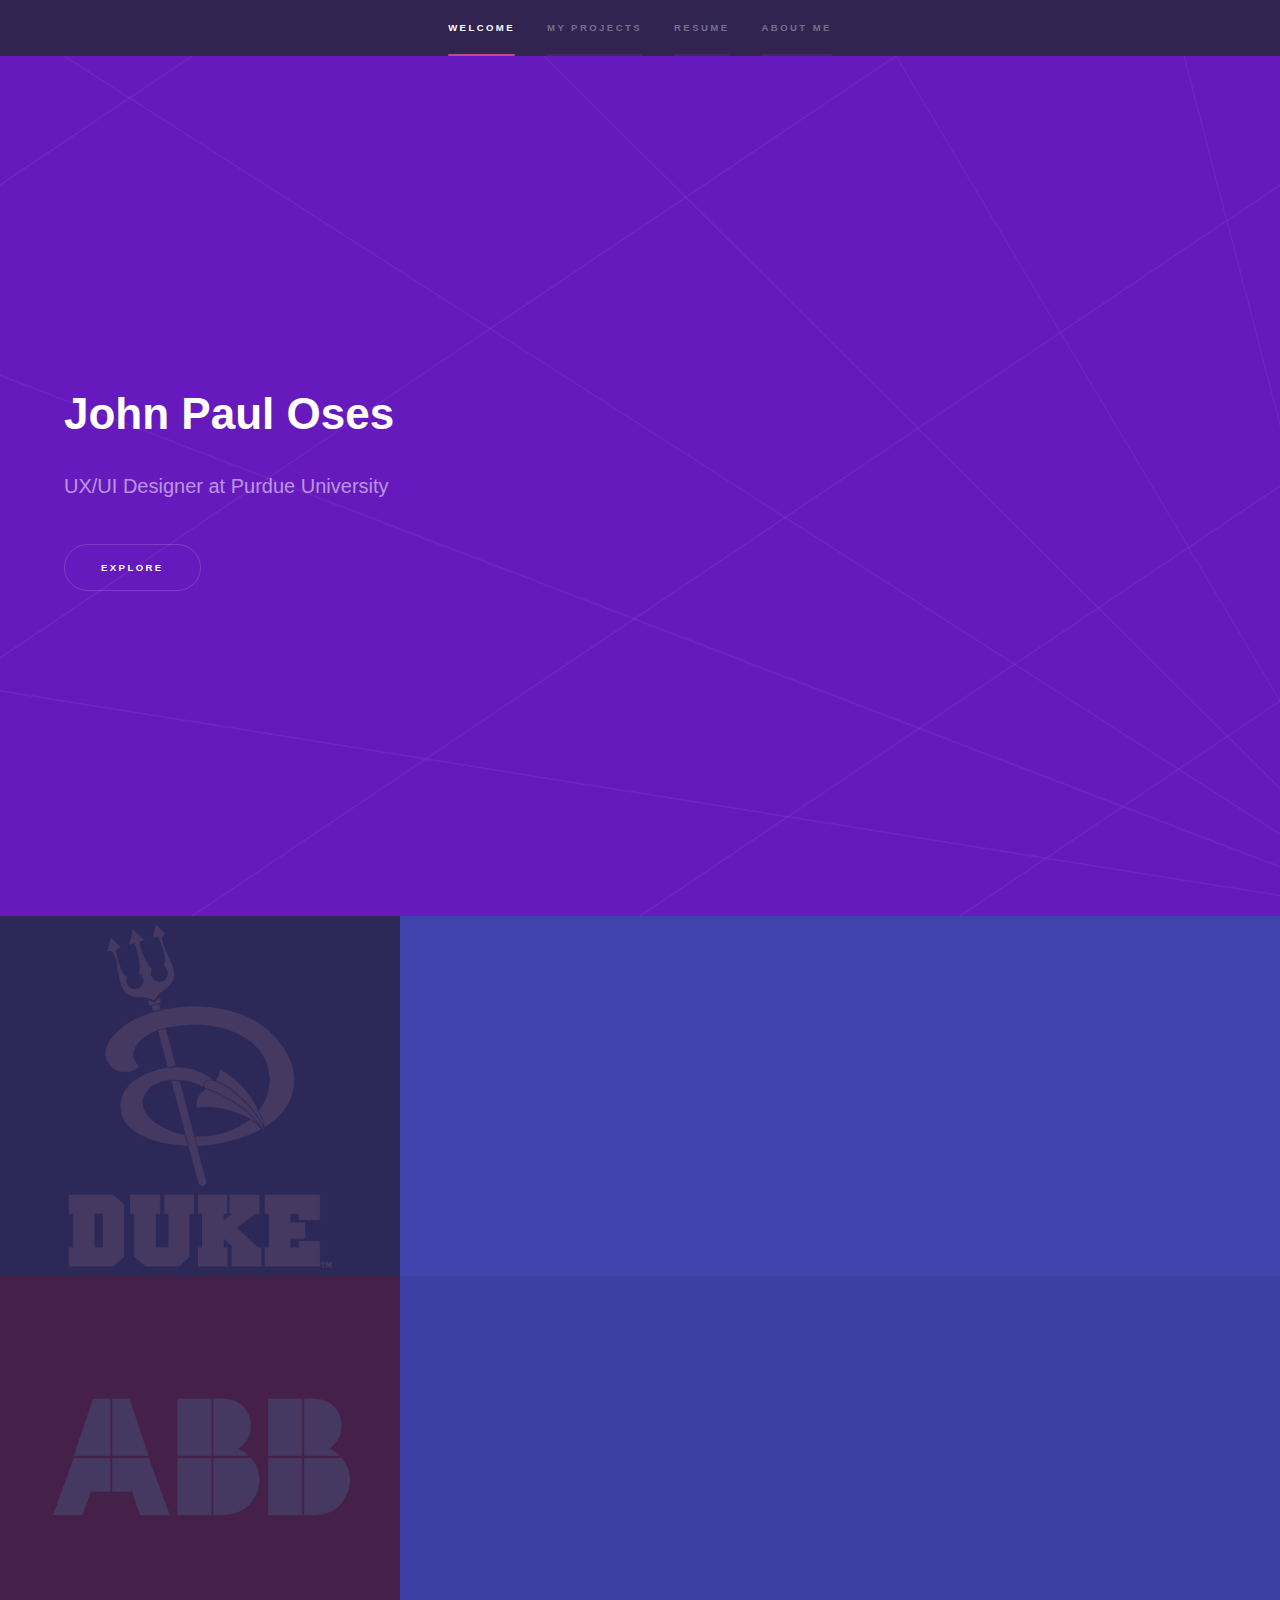
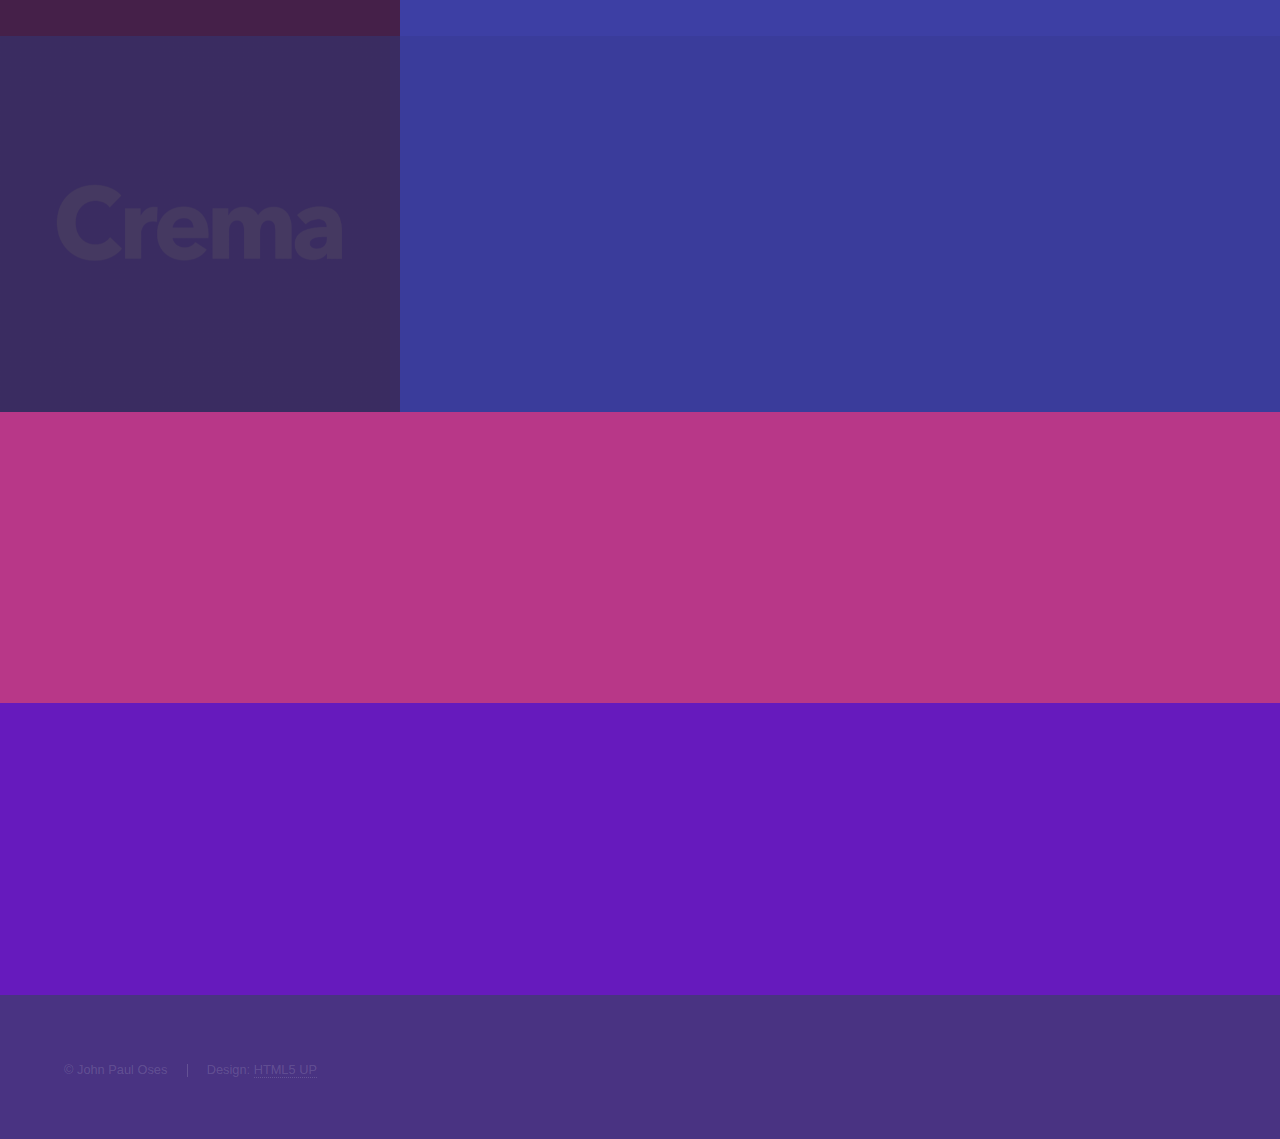
<file: index.html>
<!DOCTYPE HTML>
<html>
	<head>
		<title>John Paul Oses</title>
		<meta charset="utf-8" />
		<meta name="viewport" content="width=device-width, initial-scale=1, user-scalable=no" />
		<link rel="stylesheet" href="assets/css/main.css" />
		<noscript><link rel="stylesheet" href="assets/css/noscript.css" /></noscript>
		<link rel="stylesheet" href="https://use.fontawesome.com/releases/v5.8.1/css/all.css" integrity="sha384-50oBUHEmvpQ+1lW4y57PTFmhCaXp0ML5d60M1M7uH2+nqUivzIebhndOJK28anvf" crossorigin="anonymous">
	</head>
	<body class="is-preload">

		<!-- Sidebar -->
			<section id="sidebar">
				<div class="inner">
					<nav>
						<ul>
							<li><a href="#intro">Welcome</a></li>
							<li><a href="#one">My Projects</a></li>
							<li><a href="#two">Resume</a></li>
							<li><a href="#three">About Me</a></li>
						</ul>
					</nav>
				</div>
			</section>

		<!-- Wrapper -->
			<div id="wrapper">

				<!-- Intro -->
					<section id="intro" class="wrapper style1 fullscreen fade-up">
						<div class="inner">
							<h1>John Paul Oses</h1>
							<p>UX/UI Designer at Purdue University</p>
							<ul class="actions">
								<li><a href="#one" class="button scrolly">Explore</a></li>
							</ul>
						</div>
					</section>

				<!-- One -->
					<section id="one" class="wrapper style2 spotlights">
						<section>
							<a href="#" class="image"><img src="images/duke.png" alt="Summer 2k18" data-position="center center" /></a>
							<div class="content">
								<div class="inner">
									<h2>AFLOW Webpage Redesign</h2>
									<p>For the summer of 2018, I worked at Duke University at the Center for Materials Genomics. During this summer, I worked with the AFLOW Consortium doing web design and development for part of aflow.org. See what I helped implement!</p>
									<ul class="actions">
										<li><a href="project1.html" class="button">Learn more</a></li>
									</ul>
								</div>
							</div>
						</section>
						<section>
							<a href="#" class="image"><img src="images/abb.png" alt="" data-position="top center" /></a>
							<div class="content">
								<div class="inner">
									<h2>ABB</h2>
									<p> During the Fall 2018 semester, I worked on a corporate sponsored project with ABB through Purdue's Experience Design Studio. Leading a team of five, we worked to help deliver insights on designing the UI/UX for an energy management system ABB was creating.</p>
									<ul class="actions">
										<li><a href="project2.html" class="button">Learn More</a></li>
									</ul>
								</div>
							</div>
						</section>
						<section>
							<a href="#" class="image"><img src="images/crema.gif" alt="" data-position="top center" /></a>
							<div class="content">
								<div class="inner">
									<h2>String Application</h2>
									<p>I had the opportunity to work on a group project sponsored by Crema during the Spring of 2018.  This project was part of my User Experience Design Studio, where I was a Co-Lead for a team of seven.  Crema had come to us with an idea for a new app, and we explored their idea!  </p>
									<ul class="actions">
										<li><a href="project3.html" class="button">Learn More</a></li>
									</ul>
								</div>
							</div>
						</section>
					</section>

				<!-- Two -->
					<section id="two" class="wrapper style3 fade-up">
						<div class="inner">
							<h2>Resume</h2>
							<p>Take a look at my Resume! </p>
							<ul class="actions">
								<li><a href="resume.pdf" class="button">View Resume</a></li>
							</ul>
						</div>
					</section>

				<!-- Three -->
					<section id="three" class="wrapper style1 fade-up">
						<div class="inner">
							<h2>About Me</h2>
							<p>Get to know me a little more!</p>
							<ul class="actions">
								<li><a href="aboutme.html" class="button">Learn more</a></li>
							</ul>

							<!-- <div class="split style1">
								<section>
									<form method="post" action="#">
										<div class="fields">
											<div class="field half">
												<label for="name">Name</label>
												<input type="text" name="name" id="name" />
											</div>
											<div class="field half">
												<label for="email">Email</label>
												<input type="text" name="email" id="email" />
											</div>
											<div class="field">
												<label for="message">Message</label>
												<textarea name="message" id="message" rows="5"></textarea>
											</div>
										</div>
										<ul class="actions">
											<li><a href="" class="button submit">Send Message</a></li>
										</ul>
									</form>
								</section>
								<section>
									<ul class="contact">
										<li>
											<h3>Address</h3>
											<span>108 S River Rd. Apt #320<br />
											West Lafayette, IN 47906<br />
											USA</span>
										</li>
										<li>
											<h3>Email</h3>
											<a href="#">jposes3@gmail.com</a>
										</li>
										<li>
											<h3>Phone</h3>
											<span>(201) 968-6322</span>
										</li>
									</ul>
								</section>
							</div>
						-->
						</div>
					</section>

			</div>

		<!-- Footer -->
			<footer id="footer" class="wrapper style1-alt">
				<div class="inner">
					<ul class="menu">
						<li>&copy; John Paul Oses</li><li>Design: <a href="http://html5up.net">HTML5 UP</a></li>
					</ul>
				</div>
			</footer>

		<!-- Scripts -->
			<script src="assets/js/jquery.min.js"></script>
			<script src="assets/js/jquery.scrollex.min.js"></script>
			<script src="assets/js/jquery.scrolly.min.js"></script>
			<script src="assets/js/browser.min.js"></script>
			<script src="assets/js/breakpoints.min.js"></script>
			<script src="assets/js/util.js"></script>
			<script src="assets/js/main.js"></script>

	</body>
</html>
</file>
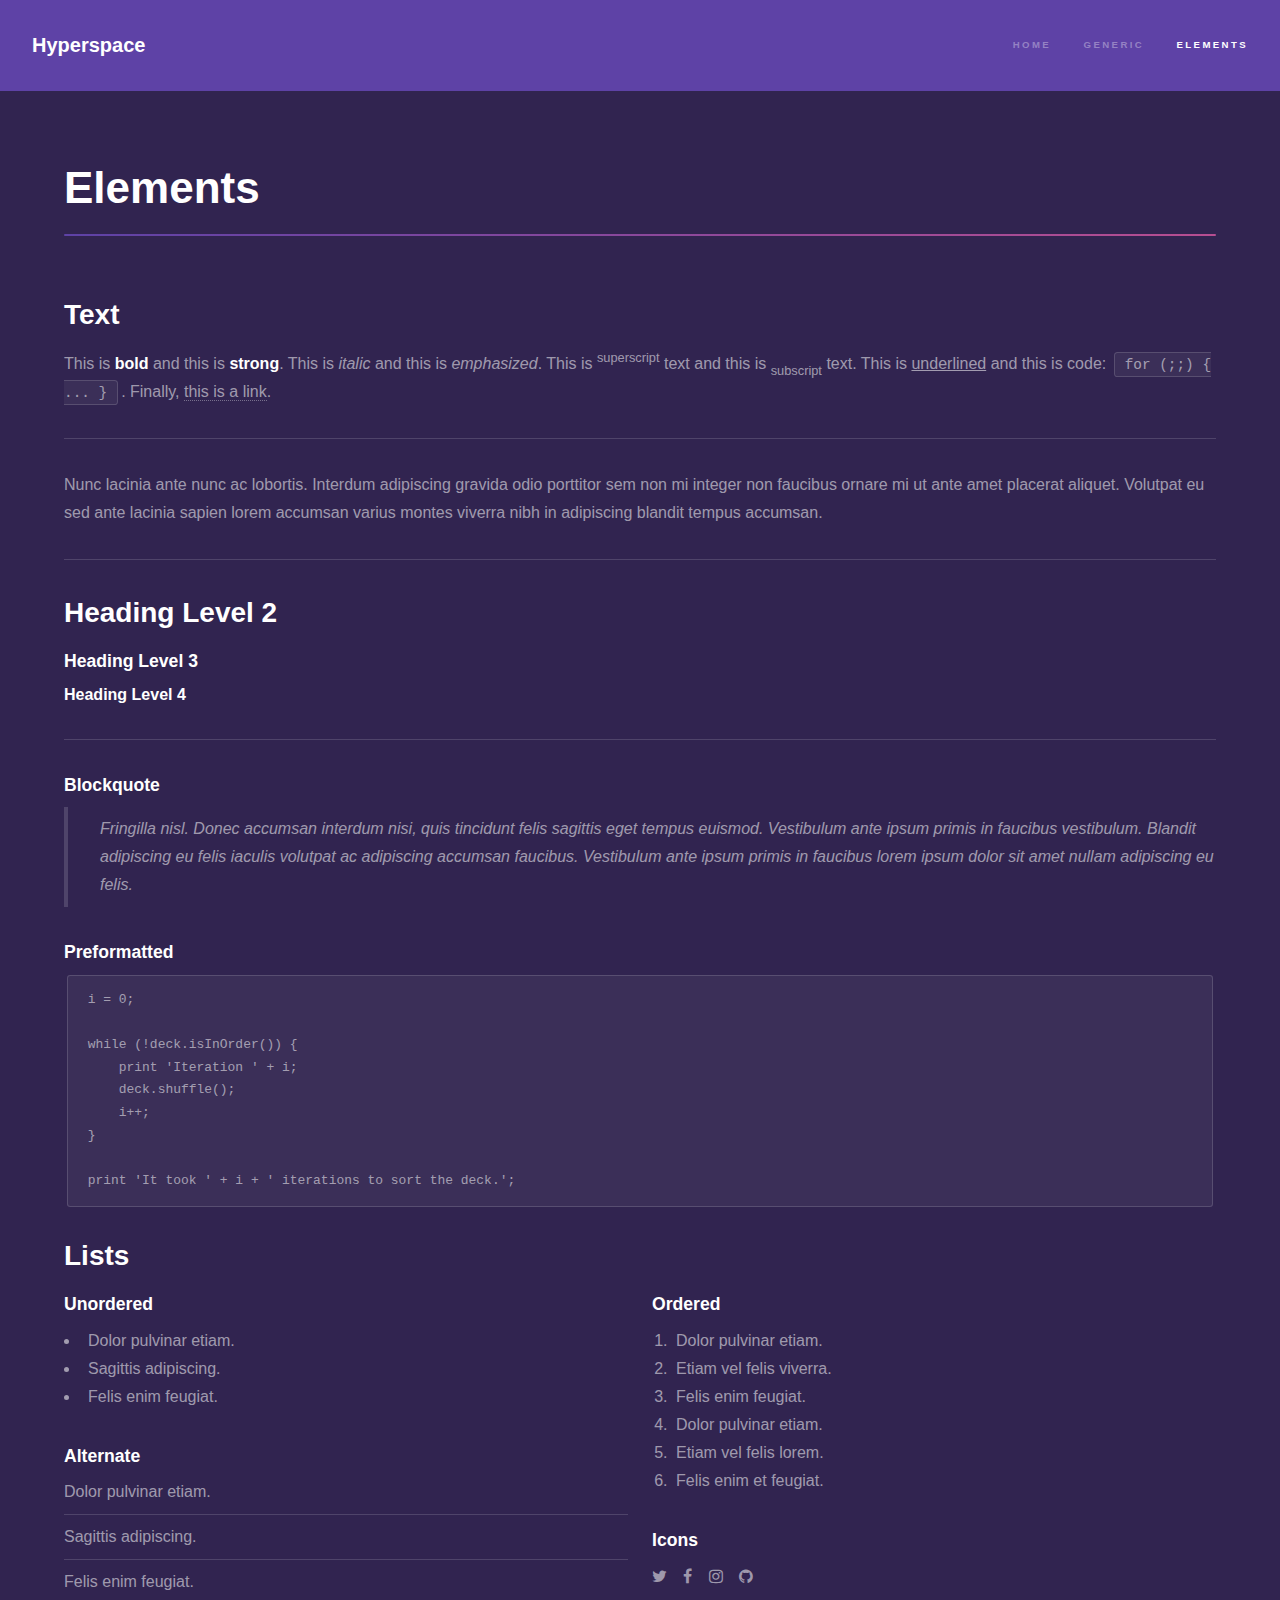
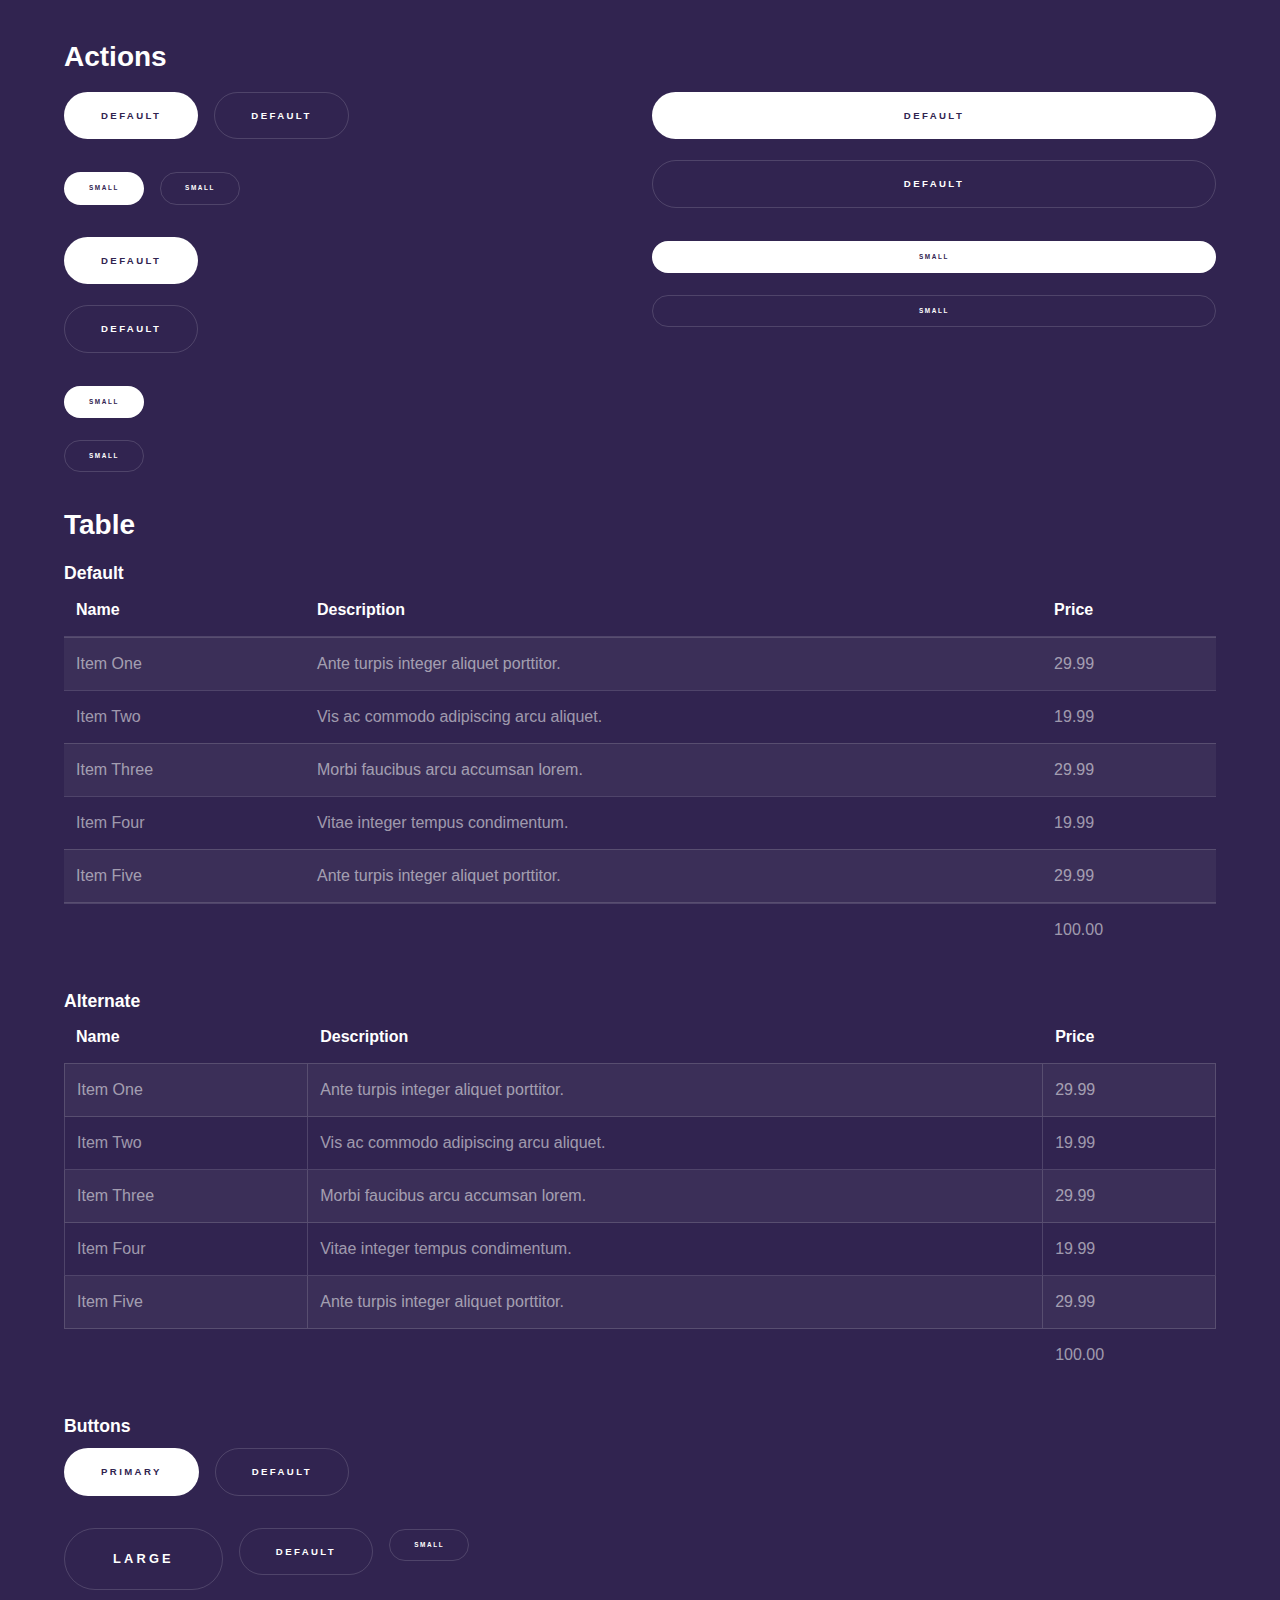
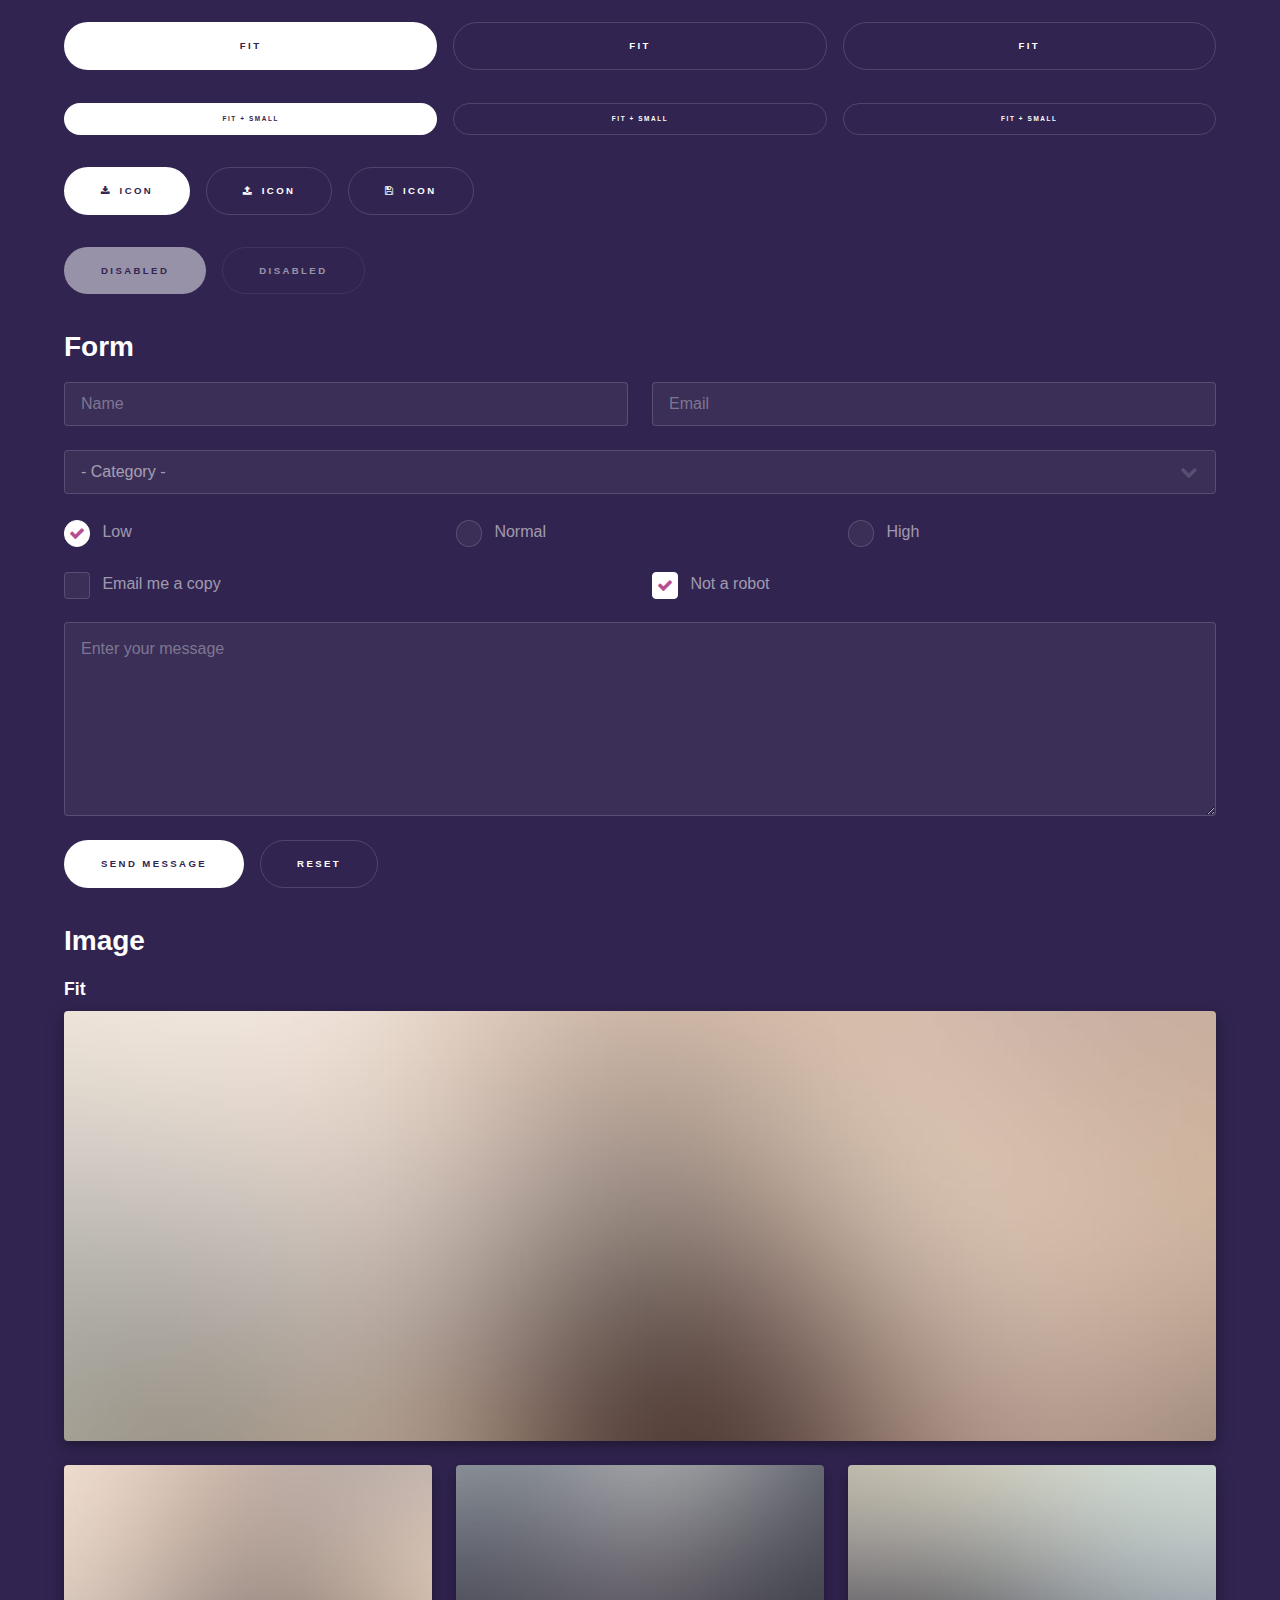
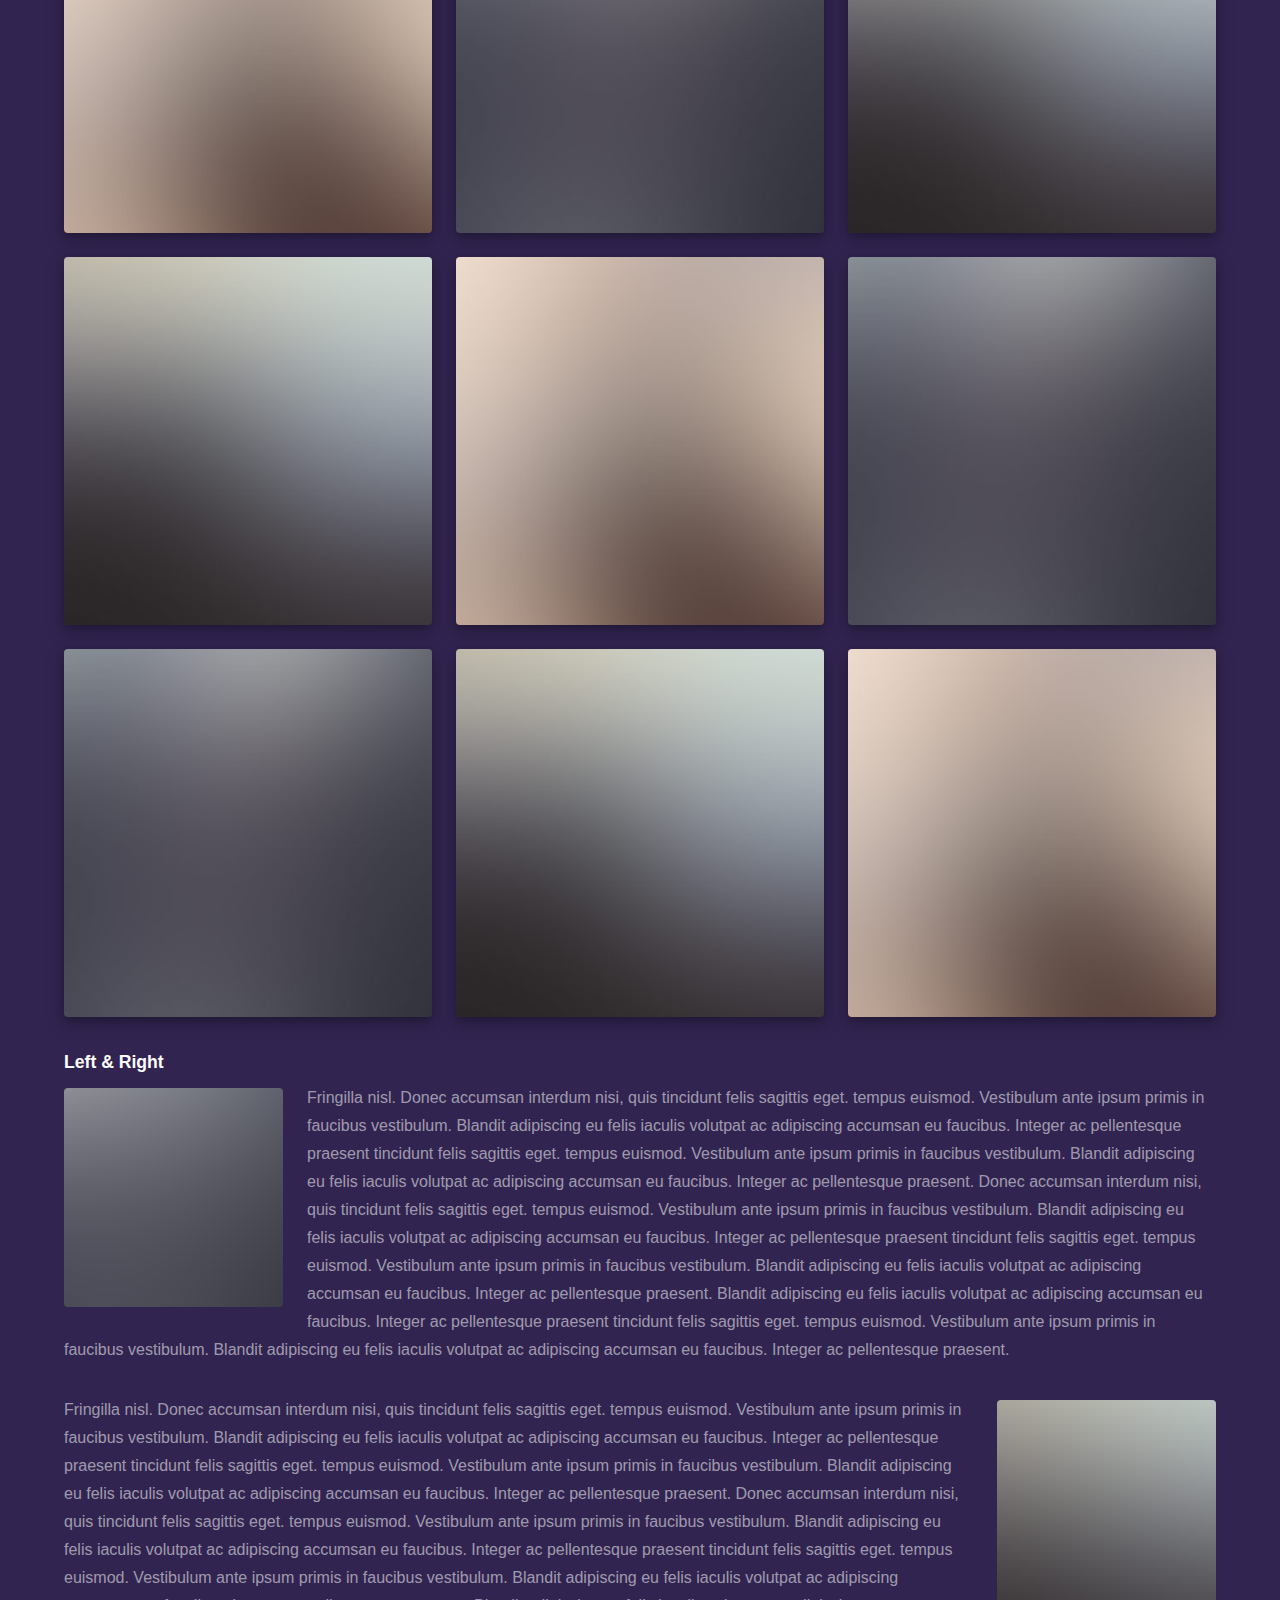
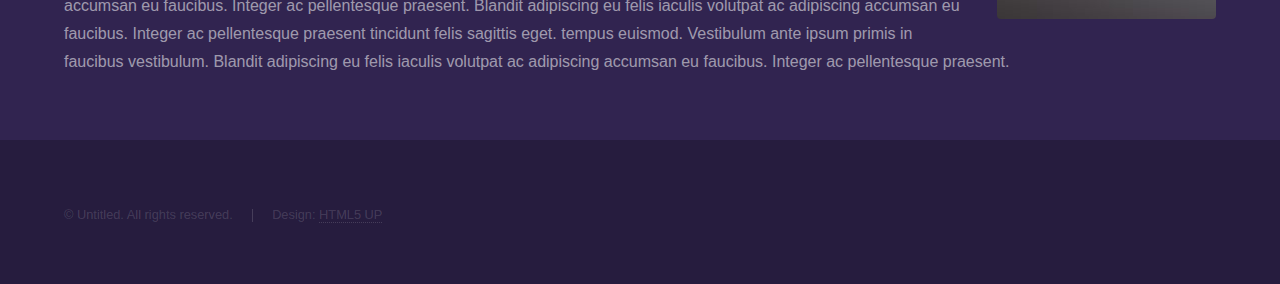
<file: elements.html>
<!DOCTYPE HTML>
<!--
	Hyperspace by HTML5 UP
	html5up.net | @ajlkn
	Free for personal and commercial use under the CCA 3.0 license (html5up.net/license)
-->
<html>
	<head>
		<title>Elements - Hyperspace by HTML5 UP</title>
		<meta charset="utf-8" />
		<meta name="viewport" content="width=device-width, initial-scale=1, user-scalable=no" />
		<link rel="stylesheet" href="assets/css/main.css" />
		<noscript><link rel="stylesheet" href="assets/css/noscript.css" /></noscript>
	</head>
	<body class="is-preload">

		<!-- Header -->
			<header id="header">
				<a href="index.html" class="title">Hyperspace</a>
				<nav>
					<ul>
						<li><a href="index.html">Home</a></li>
						<li><a href="generic.html">Generic</a></li>
						<li><a href="elements.html"  class="active">Elements</a></li>
					</ul>
				</nav>
			</header>

		<!-- Wrapper -->
			<div id="wrapper">

				<!-- Main -->
					<section id="main" class="wrapper">
						<div class="inner">
							<h1 class="major">Elements</h1>

							<!-- Text -->
								<section>
									<h2>Text</h2>
									<p>This is <b>bold</b> and this is <strong>strong</strong>. This is <i>italic</i> and this is <em>emphasized</em>.
									This is <sup>superscript</sup> text and this is <sub>subscript</sub> text.
									This is <u>underlined</u> and this is code: <code>for (;;) { ... }</code>. Finally, <a href="#">this is a link</a>.</p>
									<hr />
									<p>Nunc lacinia ante nunc ac lobortis. Interdum adipiscing gravida odio porttitor sem non mi integer non faucibus ornare mi ut ante amet placerat aliquet. Volutpat eu sed ante lacinia sapien lorem accumsan varius montes viverra nibh in adipiscing blandit tempus accumsan.</p>
									<hr />
									<h2>Heading Level 2</h2>
									<h3>Heading Level 3</h3>
									<h4>Heading Level 4</h4>
									<hr />
									<h3>Blockquote</h3>
									<blockquote>Fringilla nisl. Donec accumsan interdum nisi, quis tincidunt felis sagittis eget tempus euismod. Vestibulum ante ipsum primis in faucibus vestibulum. Blandit adipiscing eu felis iaculis volutpat ac adipiscing accumsan faucibus. Vestibulum ante ipsum primis in faucibus lorem ipsum dolor sit amet nullam adipiscing eu felis.</blockquote>
									<h3>Preformatted</h3>
									<pre><code>i = 0;

while (!deck.isInOrder()) {
    print 'Iteration ' + i;
    deck.shuffle();
    i++;
}

print 'It took ' + i + ' iterations to sort the deck.';</code></pre>
								</section>

							<!-- Lists -->
								<section>
									<h2>Lists</h2>
									<div class="row">
										<div class="col-6 col-12-medium">
											<h3>Unordered</h3>
											<ul>
												<li>Dolor pulvinar etiam.</li>
												<li>Sagittis adipiscing.</li>
												<li>Felis enim feugiat.</li>
											</ul>
											<h3>Alternate</h3>
											<ul class="alt">
												<li>Dolor pulvinar etiam.</li>
												<li>Sagittis adipiscing.</li>
												<li>Felis enim feugiat.</li>
											</ul>
										</div>
										<div class="col-6 col-12-medium">
											<h3>Ordered</h3>
											<ol>
												<li>Dolor pulvinar etiam.</li>
												<li>Etiam vel felis viverra.</li>
												<li>Felis enim feugiat.</li>
												<li>Dolor pulvinar etiam.</li>
												<li>Etiam vel felis lorem.</li>
												<li>Felis enim et feugiat.</li>
											</ol>
											<h3>Icons</h3>
											<ul class="icons">
												<li><a href="#" class="icon fa-twitter"><span class="label">Twitter</span></a></li>
												<li><a href="#" class="icon fa-facebook"><span class="label">Facebook</span></a></li>
												<li><a href="#" class="icon fa-instagram"><span class="label">Instagram</span></a></li>
												<li><a href="#" class="icon fa-github"><span class="label">Github</span></a></li>
											</ul>
										</div>
									</div>
									<h2>Actions</h2>
									<div class="row">
										<div class="col-6 col-12-medium">
											<ul class="actions">
												<li><a href="#" class="button primary">Default</a></li>
												<li><a href="#" class="button">Default</a></li>
											</ul>
											<ul class="actions small">
												<li><a href="#" class="button primary small">Small</a></li>
												<li><a href="#" class="button small">Small</a></li>
											</ul>
											<ul class="actions stacked">
												<li><a href="#" class="button primary">Default</a></li>
												<li><a href="#" class="button">Default</a></li>
											</ul>
											<ul class="actions stacked">
												<li><a href="#" class="button primary small">Small</a></li>
												<li><a href="#" class="button small">Small</a></li>
											</ul>
										</div>
										<div class="col-6 col-12-medium">
											<ul class="actions stacked">
												<li><a href="#" class="button primary fit">Default</a></li>
												<li><a href="#" class="button fit">Default</a></li>
											</ul>
											<ul class="actions stacked">
												<li><a href="#" class="button primary small fit">Small</a></li>
												<li><a href="#" class="button small fit">Small</a></li>
											</ul>
										</div>
									</div>
								</section>

							<!-- Table -->
								<section>
									<h2>Table</h2>
									<h3>Default</h3>
									<div class="table-wrapper">
										<table>
											<thead>
												<tr>
													<th>Name</th>
													<th>Description</th>
													<th>Price</th>
												</tr>
											</thead>
											<tbody>
												<tr>
													<td>Item One</td>
													<td>Ante turpis integer aliquet porttitor.</td>
													<td>29.99</td>
												</tr>
												<tr>
													<td>Item Two</td>
													<td>Vis ac commodo adipiscing arcu aliquet.</td>
													<td>19.99</td>
												</tr>
												<tr>
													<td>Item Three</td>
													<td> Morbi faucibus arcu accumsan lorem.</td>
													<td>29.99</td>
												</tr>
												<tr>
													<td>Item Four</td>
													<td>Vitae integer tempus condimentum.</td>
													<td>19.99</td>
												</tr>
												<tr>
													<td>Item Five</td>
													<td>Ante turpis integer aliquet porttitor.</td>
													<td>29.99</td>
												</tr>
											</tbody>
											<tfoot>
												<tr>
													<td colspan="2"></td>
													<td>100.00</td>
												</tr>
											</tfoot>
										</table>
									</div>

									<h3>Alternate</h3>
									<div class="table-wrapper">
										<table class="alt">
											<thead>
												<tr>
													<th>Name</th>
													<th>Description</th>
													<th>Price</th>
												</tr>
											</thead>
											<tbody>
												<tr>
													<td>Item One</td>
													<td>Ante turpis integer aliquet porttitor.</td>
													<td>29.99</td>
												</tr>
												<tr>
													<td>Item Two</td>
													<td>Vis ac commodo adipiscing arcu aliquet.</td>
													<td>19.99</td>
												</tr>
												<tr>
													<td>Item Three</td>
													<td> Morbi faucibus arcu accumsan lorem.</td>
													<td>29.99</td>
												</tr>
												<tr>
													<td>Item Four</td>
													<td>Vitae integer tempus condimentum.</td>
													<td>19.99</td>
												</tr>
												<tr>
													<td>Item Five</td>
													<td>Ante turpis integer aliquet porttitor.</td>
													<td>29.99</td>
												</tr>
											</tbody>
											<tfoot>
												<tr>
													<td colspan="2"></td>
													<td>100.00</td>
												</tr>
											</tfoot>
										</table>
									</div>
								</section>

							<!-- Buttons -->
								<section>
									<h3>Buttons</h3>
									<ul class="actions">
										<li><a href="#" class="button primary">Primary</a></li>
										<li><a href="#" class="button">Default</a></li>
									</ul>
									<ul class="actions">
										<li><a href="#" class="button large">Large</a></li>
										<li><a href="#" class="button">Default</a></li>
										<li><a href="#" class="button small">Small</a></li>
									</ul>
									<ul class="actions fit">
										<li><a href="#" class="button primary fit">Fit</a></li>
										<li><a href="#" class="button fit">Fit</a></li>
										<li><a href="#" class="button fit">Fit</a></li>
									</ul>
									<ul class="actions fit small">
										<li><a href="#" class="button primary fit small">Fit + Small</a></li>
										<li><a href="#" class="button fit small">Fit + Small</a></li>
										<li><a href="#" class="button fit small">Fit + Small</a></li>
									</ul>
									<ul class="actions">
										<li><a href="#" class="button primary icon fa-download">Icon</a></li>
										<li><a href="#" class="button icon fa-upload">Icon</a></li>
										<li><a href="#" class="button icon fa-save">Icon</a></li>
									</ul>
									<ul class="actions">
										<li><span class="button primary disabled">Disabled</span></li>
										<li><span class="button disabled">Disabled</span></li>
									</ul>
								</section>

							<!-- Form -->
								<section>
									<h2>Form</h2>
									<form method="post" action="#">
										<div class="row gtr-uniform">
											<div class="col-6 col-12-xsmall">
												<input type="text" name="demo-name" id="demo-name" value="" placeholder="Name" />
											</div>
											<div class="col-6 col-12-xsmall">
												<input type="email" name="demo-email" id="demo-email" value="" placeholder="Email" />
											</div>
											<div class="col-12">
												<select name="demo-category" id="demo-category">
													<option value="">- Category -</option>
													<option value="1">Manufacturing</option>
													<option value="1">Shipping</option>
													<option value="1">Administration</option>
													<option value="1">Human Resources</option>
												</select>
											</div>
											<div class="col-4 col-12-small">
												<input type="radio" id="demo-priority-low" name="demo-priority" checked>
												<label for="demo-priority-low">Low</label>
											</div>
											<div class="col-4 col-12-small">
												<input type="radio" id="demo-priority-normal" name="demo-priority">
												<label for="demo-priority-normal">Normal</label>
											</div>
											<div class="col-4 col-12-small">
												<input type="radio" id="demo-priority-high" name="demo-priority">
												<label for="demo-priority-high">High</label>
											</div>
											<div class="col-6 col-12-small">
												<input type="checkbox" id="demo-copy" name="demo-copy">
												<label for="demo-copy">Email me a copy</label>
											</div>
											<div class="col-6 col-12-small">
												<input type="checkbox" id="demo-human" name="demo-human" checked>
												<label for="demo-human">Not a robot</label>
											</div>
											<div class="col-12">
												<textarea name="demo-message" id="demo-message" placeholder="Enter your message" rows="6"></textarea>
											</div>
											<div class="col-12">
												<ul class="actions">
													<li><input type="submit" value="Send Message" class="primary" /></li>
													<li><input type="reset" value="Reset" /></li>
												</ul>
											</div>
										</div>
									</form>
								</section>

							<!-- Image -->
								<section>
									<h2>Image</h2>
									<h3>Fit</h3>
									<div class="box alt">
										<div class="row gtr-uniform">
											<div class="col-12"><span class="image fit"><img src="images/pic04.jpg" alt="" /></span></div>
											<div class="col-4"><span class="image fit"><img src="images/pic01.jpg" alt="" /></span></div>
											<div class="col-4"><span class="image fit"><img src="images/pic02.jpg" alt="" /></span></div>
											<div class="col-4"><span class="image fit"><img src="images/pic03.jpg" alt="" /></span></div>
											<div class="col-4"><span class="image fit"><img src="images/pic03.jpg" alt="" /></span></div>
											<div class="col-4"><span class="image fit"><img src="images/pic01.jpg" alt="" /></span></div>
											<div class="col-4"><span class="image fit"><img src="images/pic02.jpg" alt="" /></span></div>
											<div class="col-4"><span class="image fit"><img src="images/pic02.jpg" alt="" /></span></div>
											<div class="col-4"><span class="image fit"><img src="images/pic03.jpg" alt="" /></span></div>
											<div class="col-4"><span class="image fit"><img src="images/pic01.jpg" alt="" /></span></div>
										</div>
									</div>
									<h3>Left &amp; Right</h3>
									<p><span class="image left"><img src="images/pic05.jpg" alt="" /></span>Fringilla nisl. Donec accumsan interdum nisi, quis tincidunt felis sagittis eget. tempus euismod. Vestibulum ante ipsum primis in faucibus vestibulum. Blandit adipiscing eu felis iaculis volutpat ac adipiscing accumsan eu faucibus. Integer ac pellentesque praesent tincidunt felis sagittis eget. tempus euismod. Vestibulum ante ipsum primis in faucibus vestibulum. Blandit adipiscing eu felis iaculis volutpat ac adipiscing accumsan eu faucibus. Integer ac pellentesque praesent. Donec accumsan interdum nisi, quis tincidunt felis sagittis eget. tempus euismod. Vestibulum ante ipsum primis in faucibus vestibulum. Blandit adipiscing eu felis iaculis volutpat ac adipiscing accumsan eu faucibus. Integer ac pellentesque praesent tincidunt felis sagittis eget. tempus euismod. Vestibulum ante ipsum primis in faucibus vestibulum. Blandit adipiscing eu felis iaculis volutpat ac adipiscing accumsan eu faucibus. Integer ac pellentesque praesent. Blandit adipiscing eu felis iaculis volutpat ac adipiscing accumsan eu faucibus. Integer ac pellentesque praesent tincidunt felis sagittis eget. tempus euismod. Vestibulum ante ipsum primis in faucibus vestibulum. Blandit adipiscing eu felis iaculis volutpat ac adipiscing accumsan eu faucibus. Integer ac pellentesque praesent.</p>
									<p><span class="image right"><img src="images/pic06.jpg" alt="" /></span>Fringilla nisl. Donec accumsan interdum nisi, quis tincidunt felis sagittis eget. tempus euismod. Vestibulum ante ipsum primis in faucibus vestibulum. Blandit adipiscing eu felis iaculis volutpat ac adipiscing accumsan eu faucibus. Integer ac pellentesque praesent tincidunt felis sagittis eget. tempus euismod. Vestibulum ante ipsum primis in faucibus vestibulum. Blandit adipiscing eu felis iaculis volutpat ac adipiscing accumsan eu faucibus. Integer ac pellentesque praesent. Donec accumsan interdum nisi, quis tincidunt felis sagittis eget. tempus euismod. Vestibulum ante ipsum primis in faucibus vestibulum. Blandit adipiscing eu felis iaculis volutpat ac adipiscing accumsan eu faucibus. Integer ac pellentesque praesent tincidunt felis sagittis eget. tempus euismod. Vestibulum ante ipsum primis in faucibus vestibulum. Blandit adipiscing eu felis iaculis volutpat ac adipiscing accumsan eu faucibus. Integer ac pellentesque praesent. Blandit adipiscing eu felis iaculis volutpat ac adipiscing accumsan eu faucibus. Integer ac pellentesque praesent tincidunt felis sagittis eget. tempus euismod. Vestibulum ante ipsum primis in faucibus vestibulum. Blandit adipiscing eu felis iaculis volutpat ac adipiscing accumsan eu faucibus. Integer ac pellentesque praesent.</p>
								</section>

						</div>
					</section>

			</div>

		<!-- Footer -->
			<footer id="footer" class="wrapper alt">
				<div class="inner">
					<ul class="menu">
						<li>&copy; Untitled. All rights reserved.</li><li>Design: <a href="http://html5up.net">HTML5 UP</a></li>
					</ul>
				</div>
			</footer>

		<!-- Scripts -->
			<script src="assets/js/jquery.min.js"></script>
			<script src="assets/js/jquery.scrollex.min.js"></script>
			<script src="assets/js/jquery.scrolly.min.js"></script>
			<script src="assets/js/browser.min.js"></script>
			<script src="assets/js/breakpoints.min.js"></script>
			<script src="assets/js/util.js"></script>
			<script src="assets/js/main.js"></script>

	</body>
</html>
</file>
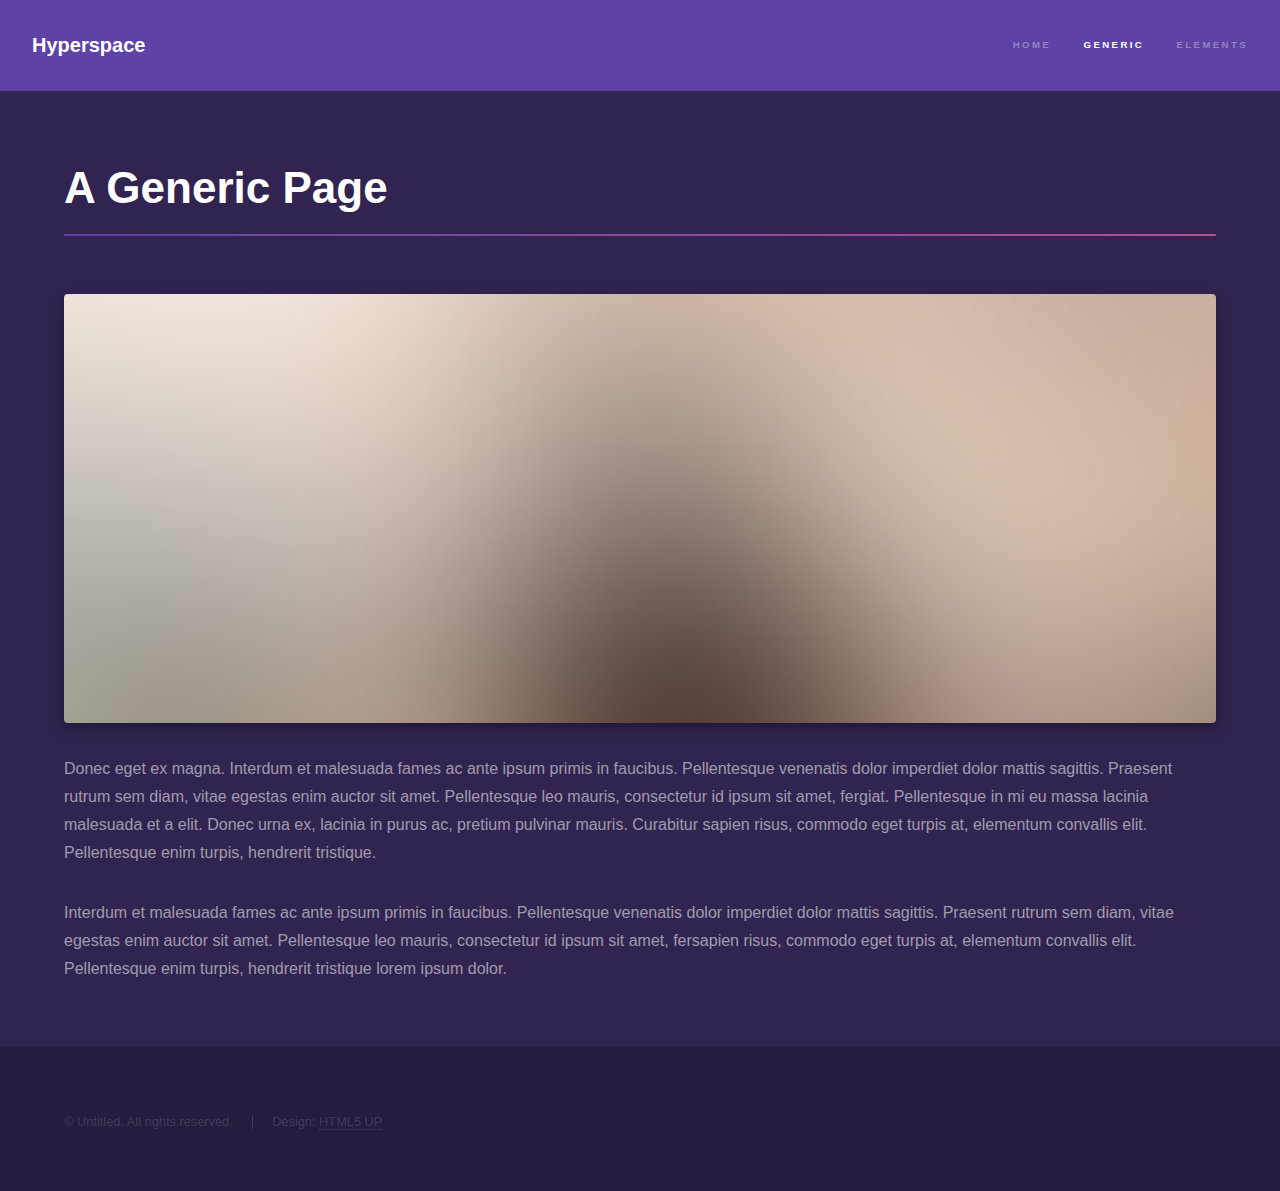
<file: generic.html>
<!DOCTYPE HTML>
<!--
	Hyperspace by HTML5 UP
	html5up.net | @ajlkn
	Free for personal and commercial use under the CCA 3.0 license (html5up.net/license)
-->
<html>
	<head>
		<title>My Projects</title>
		<meta charset="utf-8" />
		<meta name="viewport" content="width=device-width, initial-scale=1, user-scalable=no" />
		<link rel="stylesheet" href="assets/css/main.css" />
		<noscript><link rel="stylesheet" href="assets/css/noscript.css" /></noscript>
	</head>
	<body class="is-preload">

		<!-- Header -->
			<header id="header">
				<a href="index.html" class="title">Hyperspace</a>
				<nav>
					<ul>
						<li><a href="index.html">Home</a></li>
						<li><a href="generic.html" class="active">Generic</a></li>
						<li><a href="elements.html">Elements</a></li>
					</ul>
				</nav>
			</header>

		<!-- Wrapper -->
			<div id="wrapper">

				<!-- Main -->
					<section id="main" class="wrapper">
						<div class="inner">
							<h1 class="major">A Generic Page</h1>
							<span class="image fit"><img src="images/pic04.jpg" alt="" /></span>
							<p>Donec eget ex magna. Interdum et malesuada fames ac ante ipsum primis in faucibus. Pellentesque venenatis dolor imperdiet dolor mattis sagittis. Praesent rutrum sem diam, vitae egestas enim auctor sit amet. Pellentesque leo mauris, consectetur id ipsum sit amet, fergiat. Pellentesque in mi eu massa lacinia malesuada et a elit. Donec urna ex, lacinia in purus ac, pretium pulvinar mauris. Curabitur sapien risus, commodo eget turpis at, elementum convallis elit. Pellentesque enim turpis, hendrerit tristique.</p>
							<p>Interdum et malesuada fames ac ante ipsum primis in faucibus. Pellentesque venenatis dolor imperdiet dolor mattis sagittis. Praesent rutrum sem diam, vitae egestas enim auctor sit amet. Pellentesque leo mauris, consectetur id ipsum sit amet, fersapien risus, commodo eget turpis at, elementum convallis elit. Pellentesque enim turpis, hendrerit tristique lorem ipsum dolor.</p>
						</div>
					</section>

			</div>

		<!-- Footer -->
			<footer id="footer" class="wrapper alt">
				<div class="inner">
					<ul class="menu">
						<li>&copy; Untitled. All rights reserved.</li><li>Design: <a href="http://html5up.net">HTML5 UP</a></li>
					</ul>
				</div>
			</footer>

		<!-- Scripts -->
			<script src="assets/js/jquery.min.js"></script>
			<script src="assets/js/jquery.scrollex.min.js"></script>
			<script src="assets/js/jquery.scrolly.min.js"></script>
			<script src="assets/js/browser.min.js"></script>
			<script src="assets/js/breakpoints.min.js"></script>
			<script src="assets/js/util.js"></script>
			<script src="assets/js/main.js"></script>

	</body>
</html>
</file>
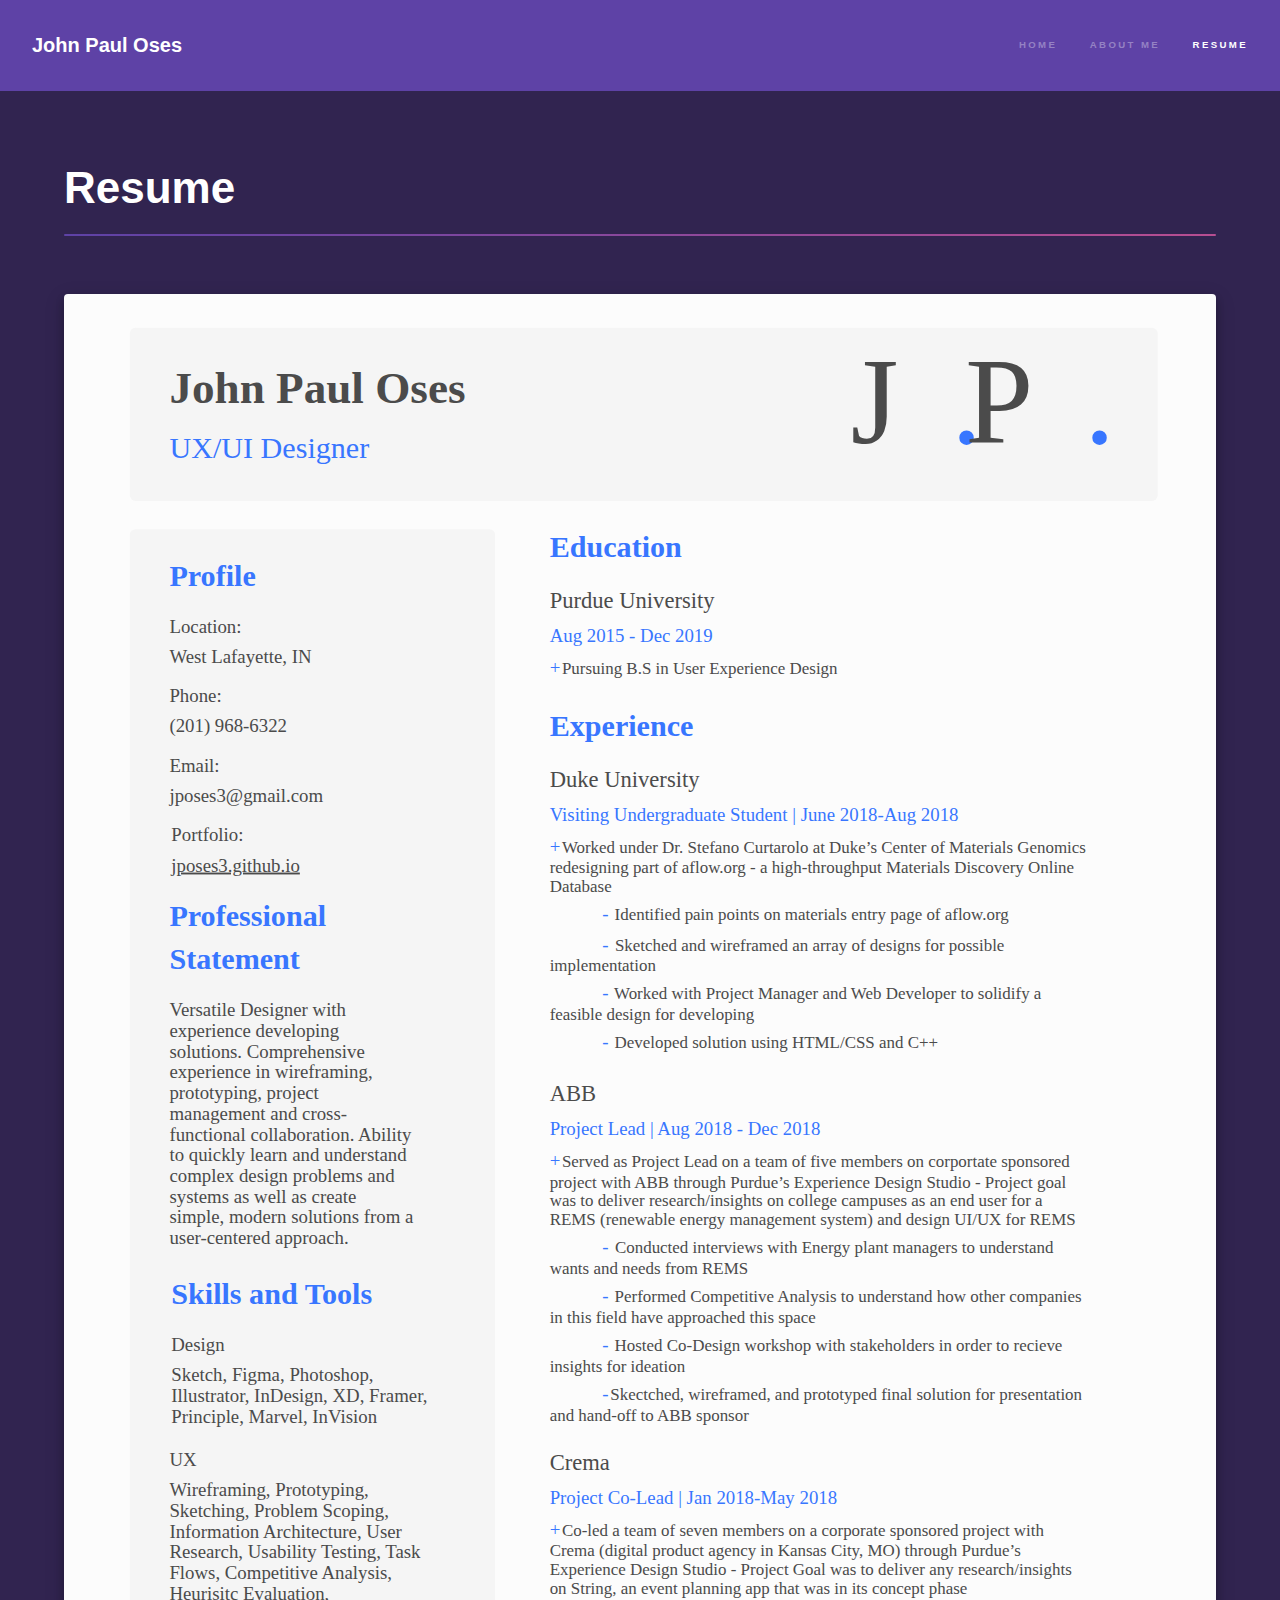
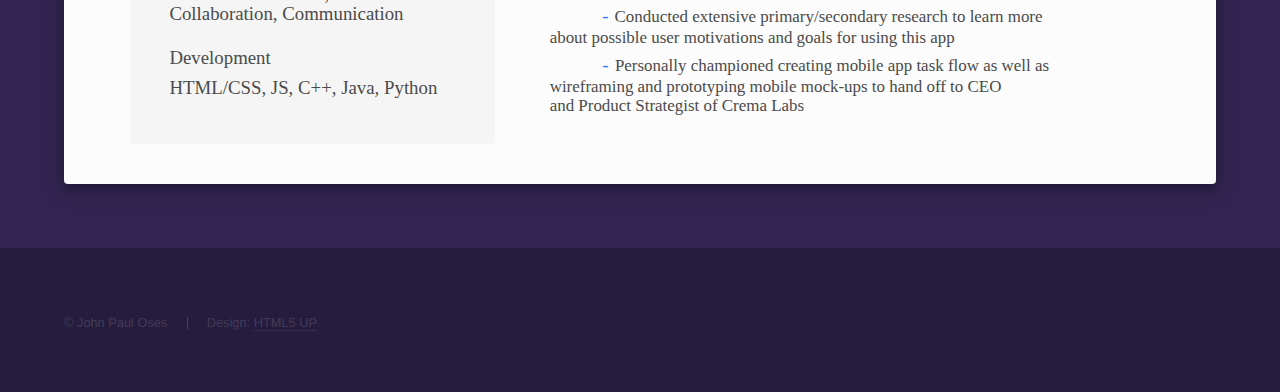
<file: resume.html>
<!DOCTYPE HTML>
<!--
	Hyperspace by HTML5 UP
	html5up.net | @ajlkn
	Free for personal and commercial use under the CCA 3.0 license (html5up.net/license)
-->
<html>
	<head>
		<title>John Paul Oses</title>
		<meta charset="utf-8" />
		<meta name="viewport" content="width=device-width, initial-scale=1, user-scalable=no" />
		<link rel="stylesheet" href="assets/css/main.css" />
		<noscript><link rel="stylesheet" href="assets/css/noscript.css" /></noscript>
	</head>
	<body class="is-preload">

		<!-- Header -->
			<header id="header">
				<a href="index.html" class="title">John Paul Oses</a>
				<nav>
					<ul>
						<li><a href="index.html">Home</a></li>
						<li><a href="aboutme.html">About Me</a></li>
						<li><a href="resume.html" class="active">Resume</a></li>
					</ul>
				</nav>
			</header>

		<!-- Wrapper -->
			<div id="wrapper">

				<!-- Main -->
					<section id="main" class="wrapper">
						<div class="inner">
							<h1 class="major">Resume</h1>
							<span class="image fit"><img src="images/resume.svg" alt="" /></span>
						</div>
					</section>

			</div>

		<!-- Footer -->
			<footer id="footer" class="wrapper alt">
				<div class="inner">
					<ul class="menu">
						<li>&copy; John Paul Oses</li><li>Design: <a href="http://html5up.net">HTML5 UP</a></li>
					</ul>
				</div>
			</footer>

		<!-- Scripts -->
			<script src="assets/js/jquery.min.js"></script>
			<script src="assets/js/jquery.scrollex.min.js"></script>
			<script src="assets/js/jquery.scrolly.min.js"></script>
			<script src="assets/js/browser.min.js"></script>
			<script src="assets/js/breakpoints.min.js"></script>
			<script src="assets/js/util.js"></script>
			<script src="assets/js/main.js"></script>

	</body>
</html>
</file>
<file: assets/css/noscript.css>
/*
	Hyperspace by HTML5 UP
	html5up.net | @ajlkn
	Free for personal and commercial use under the CCA 3.0 license (html5up.net/license)
*/

/* Spotlights */

	.spotlights > section > .image:before {
		opacity: 0 !important;
	}

	.spotlights > section > .content > .inner {
		-moz-transform: none !important;
		-webkit-transform: none !important;
		-ms-transform: none !important;
		transform: none !important;
		opacity: 1 !important;
	}

/* Wrapper */

	.wrapper > .inner {
		opacity: 1 !important;
		-moz-transform: none !important;
		-webkit-transform: none !important;
		-ms-transform: none !important;
		transform: none !important;
	}

/* Sidebar */

	#sidebar > .inner {
		opacity: 1 !important;
	}

	#sidebar nav > ul > li {
		-moz-transform: none !important;
		-webkit-transform: none !important;
		-ms-transform: none !important;
		transform: none !important;
		opacity: 1 !important;
	}
</file>
<file: assets/css/main.css>
@import url(font-awesome.min.css);

/*
	Hyperspace by HTML5 UP
	html5up.net | @ajlkn
	Free for personal and commercial use under the CCA 3.0 license (html5up.net/license)
*/

html, body, div, span, applet, object,
iframe, h1, h2, h3, h4, h5, h6, p, blockquote,
pre, a, abbr, acronym, address, big, cite,
code, del, dfn, em, img, ins, kbd, q, s, samp,
small, strike, strong, sub, sup, tt, var, b,
u, i, center, dl, dt, dd, ol, ul, li, fieldset,
form, label, legend, table, caption, tbody,
tfoot, thead, tr, th, td, article, aside,
canvas, details, embed, figure, figcaption,
footer, header, hgroup, menu, nav, output, ruby,
section, summary, time, mark, audio, video {
	margin: 0;
	padding: 0;
	border: 0;
	font-size: 100%;
	font: inherit;
	vertical-align: baseline;}

article, aside, details, figcaption, figure,
footer, header, hgroup, menu, nav, section {
	display: block;}

body {
	line-height: 1;
}

ol, ul {
	list-style: none;
}

blockquote, q {
	quotes: none;
}

	blockquote:before, blockquote:after, q:before, q:after {
		content: '';
		content: none;
	}

table {
	border-collapse: collapse;
	border-spacing: 0;
}

body {
	-webkit-text-size-adjust: none;
}

mark {
	background-color: transparent;
	color: inherit;
}

input::-moz-focus-inner {
	border: 0;
	padding: 0;
}

input, select, textarea {
	-moz-appearance: none;
	-webkit-appearance: none;
	-ms-appearance: none;
	appearance: none;
}

/* Basic */

	@-ms-viewport {
		width: device-width;
	}

	body {
		-ms-overflow-style: scrollbar;
	}

	@media screen and (max-width: 480px) {

		html, body {
			min-width: 320px;
		}

	}

	html {
		box-sizing: border-box;
	}

	*, *:before, *:after {
		box-sizing: inherit;
	}

	body {
		background: #312450;
	}

		body.is-preload *, body.is-preload *:before, body.is-preload *:after {
			-moz-animation: none !important;
			-webkit-animation: none !important;
			-ms-animation: none !important;
			animation: none !important;
			-moz-transition: none !important;
			-webkit-transition: none !important;
			-ms-transition: none !important;
			transition: none !important;
		}

/* Type */

	body, input, select, textarea {
		color: rgba(255, 255, 255, 0.55);
		font-family: "Raleway", "Helvetica", "Arial";
		font-size: 16.5pt;
		font-weight: normal;
		line-height: 1.75;
	}

		@media screen and (max-width: 1680px) {

			body, input, select, textarea {
				font-size: 13pt;
			}

		}

		@media screen and (max-width: 1280px) {

			body, input, select, textarea {
				font-size: 12pt;
			}

		}

		@media screen and (max-width: 360px) {

			body, input, select, textarea {
				font-size: 11pt;
			}

		}

	a {
		-moz-transition: color 0.2s ease, border-bottom-color 0.2s ease;
		-webkit-transition: color 0.2s ease, border-bottom-color 0.2s ease;
		-ms-transition: color 0.2s ease, border-bottom-color 0.2s ease;
		transition: color 0.2s ease, border-bottom-color 0.2s ease;
		border-bottom: dotted 1px rgba(255, 255, 255, 0.35);
		color: inherit;
		text-decoration: none;
	}

		a:hover {
			border-bottom-color: transparent;
			color: #ffffff;
		}

	strong, b {
		color: #ffffff;
		font-weight: bold;
	}

	em, i {
		font-style: italic;
	}

	p {
		margin: 0 0 2em 0;
	}

	h1, h2, h3, h4, h5, h6 {
		color: #ffffff;
		font-weight: bold;
		line-height: 1.5;
		margin: 0 0 0.5em 0;
	}

		h1 a, h2 a, h3 a, h4 a, h5 a, h6 a {
			color: inherit;
			text-decoration: none;
		}

	h1 {
		font-size: 2.75em;
	}

		h1.major {
			margin: 0 0 1.3em 0;
			position: relative;
			padding-bottom: 0.35em;
		}

			h1.major:after {
				background-image: -moz-linear-gradient(to right, #5e42a6, #b74e91);
				background-image: -webkit-linear-gradient(to right, #5e42a6, #b74e91);
				background-image: -ms-linear-gradient(to right, #5e42a6, #b74e91);
				background-image: linear-gradient(to right, #5e42a6, #b74e91);
				-moz-transition: max-width 0.2s ease;
				-webkit-transition: max-width 0.2s ease;
				-ms-transition: max-width 0.2s ease;
				transition: max-width 0.2s ease;
				border-radius: 0.2em;
				bottom: 0;
				content: '';
				height: 0.05em;
				position: absolute;
				right: 0;
				width: 100%;
			}

	h2 {
		font-size: 1.75em;
	}

	h3 {
		font-size: 1.1em;
	}

	h4 {
		font-size: 1em;
	}

	h5 {
		font-size: 0.8em;
	}

	h6 {
		font-size: 0.6em;
	}

	@media screen and (max-width: 736px) {

		h1 {
			font-size: 2em;
		}

		h2 {
			font-size: 1.25em;
		}

		h3 {
			font-size: 1em;
		}

		h4 {
			font-size: 0.8em;
		}

		h5 {
			font-size: 0.6em;
		}

		h6 {
			font-size: 0.6em;
		}

	}

	sub {
		font-size: 0.8em;
		position: relative;
		top: 0.5em;
	}

	sup {
		font-size: 0.8em;
		position: relative;
		top: -0.5em;
	}

	blockquote {
		border-left: solid 4px rgba(255, 255, 255, 0.15);
		font-style: italic;
		margin: 0 0 2em 0;
		padding: 0.5em 0 0.5em 2em;
	}

	code {
		background: rgba(255, 255, 255, 0.05);
		border-radius: 0.25em;
		border: solid 1px rgba(255, 255, 255, 0.15);
		font-family: "Courier New", monospace;
		font-size: 0.9em;
		margin: 0 0.25em;
		padding: 0.25em 0.65em;
	}

	pre {
		-webkit-overflow-scrolling: touch;
		font-family: "Courier New", monospace;
		font-size: 0.9em;
		margin: 0 0 2em 0;
	}

		pre code {
			display: block;
			line-height: 1.75em;
			padding: 1em 1.5em;
			overflow-x: auto;
		}

	hr {
		border: 0;
		border-bottom: solid 1px rgba(255, 255, 255, 0.15);
		margin: 2em 0;
	}

		hr.major {
			margin: 3em 0;
		}

	.align-left {
		text-align: left;
	}

	.align-center {
		text-align: center;
	}

	.align-right {
		text-align: right;
	}

/* Row */

	.row {
		display: flex;
		flex-wrap: wrap;
		box-sizing: border-box;
		align-items: stretch;
	}

		.row > * {
			box-sizing: border-box;
		}

		.row.gtr-uniform > * > :last-child {
			margin-bottom: 0;
		}

		.row.aln-left {
			justify-content: flex-start;
		}

		.row.aln-center {
			justify-content: center;
		}

		.row.aln-right {
			justify-content: flex-end;
		}

		.row.aln-top {
			align-items: flex-start;
		}

		.row.aln-middle {
			align-items: center;
		}

		.row.aln-bottom {
			align-items: flex-end;
		}

		.row > .imp {
			order: -1;
		}

		.row > .col-1 {
			width: 8.3333333333%;
		}

		.row > .off-1 {
			margin-left: 8.3333333333%;
		}

		.row > .col-2 {
			width: 16.6666666667%;
		}

		.row > .off-2 {
			margin-left: 16.6666666667%;
		}

		.row > .col-3 {
			width: 25%;
		}

		.row > .off-3 {
			margin-left: 25%;
		}

		.row > .col-4 {
			width: 33.3333333333%;
		}

		.row > .off-4 {
			margin-left: 33.3333333333%;
		}

		.row > .col-5 {
			width: 41.6666666667%;
		}

		.row > .off-5 {
			margin-left: 41.6666666667%;
		}

		.row > .col-6 {
			width: 50%;
		}

		.row > .off-6 {
			margin-left: 50%;
		}

		.row > .col-7 {
			width: 58.3333333333%;
		}

		.row > .off-7 {
			margin-left: 58.3333333333%;
		}

		.row > .col-8 {
			width: 66.6666666667%;
		}

		.row > .off-8 {
			margin-left: 66.6666666667%;
		}

		.row > .col-9 {
			width: 75%;
		}

		.row > .off-9 {
			margin-left: 75%;
		}

		.row > .col-10 {
			width: 83.3333333333%;
		}

		.row > .off-10 {
			margin-left: 83.3333333333%;
		}

		.row > .col-11 {
			width: 91.6666666667%;
		}

		.row > .off-11 {
			margin-left: 91.6666666667%;
		}

		.row > .col-12 {
			width: 100%;
		}

		.row > .off-12 {
			margin-left: 100%;
		}

		.row.gtr-0 {
			margin-top: 0;
			margin-left: 0em;
		}

			.row.gtr-0 > * {
				padding: 0 0 0 0em;
			}

			.row.gtr-0.gtr-uniform {
				margin-top: 0em;
			}

				.row.gtr-0.gtr-uniform > * {
					padding-top: 0em;
				}

		.row.gtr-25 {
			margin-top: 0;
			margin-left: -0.375em;
		}

			.row.gtr-25 > * {
				padding: 0 0 0 0.375em;
			}

			.row.gtr-25.gtr-uniform {
				margin-top: -0.375em;
			}

				.row.gtr-25.gtr-uniform > * {
					padding-top: 0.375em;
				}

		.row.gtr-50 {
			margin-top: 0;
			margin-left: -0.75em;
		}

			.row.gtr-50 > * {
				padding: 0 0 0 0.75em;
			}

			.row.gtr-50.gtr-uniform {
				margin-top: -0.75em;
			}

				.row.gtr-50.gtr-uniform > * {
					padding-top: 0.75em;
				}

		.row {
			margin-top: 0;
			margin-left: -1.5em;
		}

			.row > * {
				padding: 0 0 0 1.5em;
			}

			.row.gtr-uniform {
				margin-top: -1.5em;
			}

				.row.gtr-uniform > * {
					padding-top: 1.5em;
				}

		.row.gtr-150 {
			margin-top: 0;
			margin-left: -2.25em;
		}

			.row.gtr-150 > * {
				padding: 0 0 0 2.25em;
			}

			.row.gtr-150.gtr-uniform {
				margin-top: -2.25em;
			}

				.row.gtr-150.gtr-uniform > * {
					padding-top: 2.25em;
				}

		.row.gtr-200 {
			margin-top: 0;
			margin-left: -3em;
		}

			.row.gtr-200 > * {
				padding: 0 0 0 3em;
			}

			.row.gtr-200.gtr-uniform {
				margin-top: -3em;
			}

				.row.gtr-200.gtr-uniform > * {
					padding-top: 3em;
				}

		@media screen and (max-width: 1680px) {

			.row {
				display: flex;
				flex-wrap: wrap;
				box-sizing: border-box;
				align-items: stretch;
			}

				.row > * {
					box-sizing: border-box;
				}

				.row.gtr-uniform > * > :last-child {
					margin-bottom: 0;
				}

				.row.aln-left {
					justify-content: flex-start;
				}

				.row.aln-center {
					justify-content: center;
				}

				.row.aln-right {
					justify-content: flex-end;
				}

				.row.aln-top {
					align-items: flex-start;
				}

				.row.aln-middle {
					align-items: center;
				}

				.row.aln-bottom {
					align-items: flex-end;
				}

				.row > .imp-xlarge {
					order: -1;
				}

				.row > .col-1-xlarge {
					width: 8.3333333333%;
				}

				.row > .off-1-xlarge {
					margin-left: 8.3333333333%;
				}

				.row > .col-2-xlarge {
					width: 16.6666666667%;
				}

				.row > .off-2-xlarge {
					margin-left: 16.6666666667%;
				}

				.row > .col-3-xlarge {
					width: 25%;
				}

				.row > .off-3-xlarge {
					margin-left: 25%;
				}

				.row > .col-4-xlarge {
					width: 33.3333333333%;
				}

				.row > .off-4-xlarge {
					margin-left: 33.3333333333%;
				}

				.row > .col-5-xlarge {
					width: 41.6666666667%;
				}

				.row > .off-5-xlarge {
					margin-left: 41.6666666667%;
				}

				.row > .col-6-xlarge {
					width: 50%;
				}

				.row > .off-6-xlarge {
					margin-left: 50%;
				}

				.row > .col-7-xlarge {
					width: 58.3333333333%;
				}

				.row > .off-7-xlarge {
					margin-left: 58.3333333333%;
				}

				.row > .col-8-xlarge {
					width: 66.6666666667%;
				}

				.row > .off-8-xlarge {
					margin-left: 66.6666666667%;
				}

				.row > .col-9-xlarge {
					width: 75%;
				}

				.row > .off-9-xlarge {
					margin-left: 75%;
				}

				.row > .col-10-xlarge {
					width: 83.3333333333%;
				}

				.row > .off-10-xlarge {
					margin-left: 83.3333333333%;
				}

				.row > .col-11-xlarge {
					width: 91.6666666667%;
				}

				.row > .off-11-xlarge {
					margin-left: 91.6666666667%;
				}

				.row > .col-12-xlarge {
					width: 100%;
				}

				.row > .off-12-xlarge {
					margin-left: 100%;
				}

				.row.gtr-0 {
					margin-top: 0;
					margin-left: 0em;
				}

					.row.gtr-0 > * {
						padding: 0 0 0 0em;
					}

					.row.gtr-0.gtr-uniform {
						margin-top: 0em;
					}

						.row.gtr-0.gtr-uniform > * {
							padding-top: 0em;
						}

				.row.gtr-25 {
					margin-top: 0;
					margin-left: -0.375em;
				}

					.row.gtr-25 > * {
						padding: 0 0 0 0.375em;
					}

					.row.gtr-25.gtr-uniform {
						margin-top: -0.375em;
					}

						.row.gtr-25.gtr-uniform > * {
							padding-top: 0.375em;
						}

				.row.gtr-50 {
					margin-top: 0;
					margin-left: -0.75em;
				}

					.row.gtr-50 > * {
						padding: 0 0 0 0.75em;
					}

					.row.gtr-50.gtr-uniform {
						margin-top: -0.75em;
					}

						.row.gtr-50.gtr-uniform > * {
							padding-top: 0.75em;
						}

				.row {
					margin-top: 0;
					margin-left: -1.5em;
				}

					.row > * {
						padding: 0 0 0 1.5em;
					}

					.row.gtr-uniform {
						margin-top: -1.5em;
					}

						.row.gtr-uniform > * {
							padding-top: 1.5em;
						}

				.row.gtr-150 {
					margin-top: 0;
					margin-left: -2.25em;
				}

					.row.gtr-150 > * {
						padding: 0 0 0 2.25em;
					}

					.row.gtr-150.gtr-uniform {
						margin-top: -2.25em;
					}

						.row.gtr-150.gtr-uniform > * {
							padding-top: 2.25em;
						}

				.row.gtr-200 {
					margin-top: 0;
					margin-left: -3em;
				}

					.row.gtr-200 > * {
						padding: 0 0 0 3em;
					}

					.row.gtr-200.gtr-uniform {
						margin-top: -3em;
					}

						.row.gtr-200.gtr-uniform > * {
							padding-top: 3em;
						}

		}

		@media screen and (max-width: 1280px) {

			.row {
				display: flex;
				flex-wrap: wrap;
				box-sizing: border-box;
				align-items: stretch;
			}

				.row > * {
					box-sizing: border-box;
				}

				.row.gtr-uniform > * > :last-child {
					margin-bottom: 0;
				}

				.row.aln-left {
					justify-content: flex-start;
				}

				.row.aln-center {
					justify-content: center;
				}

				.row.aln-right {
					justify-content: flex-end;
				}

				.row.aln-top {
					align-items: flex-start;
				}

				.row.aln-middle {
					align-items: center;
				}

				.row.aln-bottom {
					align-items: flex-end;
				}

				.row > .imp-large {
					order: -1;
				}

				.row > .col-1-large {
					width: 8.3333333333%;
				}

				.row > .off-1-large {
					margin-left: 8.3333333333%;
				}

				.row > .col-2-large {
					width: 16.6666666667%;
				}

				.row > .off-2-large {
					margin-left: 16.6666666667%;
				}

				.row > .col-3-large {
					width: 25%;
				}

				.row > .off-3-large {
					margin-left: 25%;
				}

				.row > .col-4-large {
					width: 33.3333333333%;
				}

				.row > .off-4-large {
					margin-left: 33.3333333333%;
				}

				.row > .col-5-large {
					width: 41.6666666667%;
				}

				.row > .off-5-large {
					margin-left: 41.6666666667%;
				}

				.row > .col-6-large {
					width: 50%;
				}

				.row > .off-6-large {
					margin-left: 50%;
				}

				.row > .col-7-large {
					width: 58.3333333333%;
				}

				.row > .off-7-large {
					margin-left: 58.3333333333%;
				}

				.row > .col-8-large {
					width: 66.6666666667%;
				}

				.row > .off-8-large {
					margin-left: 66.6666666667%;
				}

				.row > .col-9-large {
					width: 75%;
				}

				.row > .off-9-large {
					margin-left: 75%;
				}

				.row > .col-10-large {
					width: 83.3333333333%;
				}

				.row > .off-10-large {
					margin-left: 83.3333333333%;
				}

				.row > .col-11-large {
					width: 91.6666666667%;
				}

				.row > .off-11-large {
					margin-left: 91.6666666667%;
				}

				.row > .col-12-large {
					width: 100%;
				}

				.row > .off-12-large {
					margin-left: 100%;
				}

				.row.gtr-0 {
					margin-top: 0;
					margin-left: 0em;
				}

					.row.gtr-0 > * {
						padding: 0 0 0 0em;
					}

					.row.gtr-0.gtr-uniform {
						margin-top: 0em;
					}

						.row.gtr-0.gtr-uniform > * {
							padding-top: 0em;
						}

				.row.gtr-25 {
					margin-top: 0;
					margin-left: -0.375em;
				}

					.row.gtr-25 > * {
						padding: 0 0 0 0.375em;
					}

					.row.gtr-25.gtr-uniform {
						margin-top: -0.375em;
					}

						.row.gtr-25.gtr-uniform > * {
							padding-top: 0.375em;
						}

				.row.gtr-50 {
					margin-top: 0;
					margin-left: -0.75em;
				}

					.row.gtr-50 > * {
						padding: 0 0 0 0.75em;
					}

					.row.gtr-50.gtr-uniform {
						margin-top: -0.75em;
					}

						.row.gtr-50.gtr-uniform > * {
							padding-top: 0.75em;
						}

				.row {
					margin-top: 0;
					margin-left: -1.5em;
				}

					.row > * {
						padding: 0 0 0 1.5em;
					}

					.row.gtr-uniform {
						margin-top: -1.5em;
					}

						.row.gtr-uniform > * {
							padding-top: 1.5em;
						}

				.row.gtr-150 {
					margin-top: 0;
					margin-left: -2.25em;
				}

					.row.gtr-150 > * {
						padding: 0 0 0 2.25em;
					}

					.row.gtr-150.gtr-uniform {
						margin-top: -2.25em;
					}

						.row.gtr-150.gtr-uniform > * {
							padding-top: 2.25em;
						}

				.row.gtr-200 {
					margin-top: 0;
					margin-left: -3em;
				}

					.row.gtr-200 > * {
						padding: 0 0 0 3em;
					}

					.row.gtr-200.gtr-uniform {
						margin-top: -3em;
					}

						.row.gtr-200.gtr-uniform > * {
							padding-top: 3em;
						}

		}

		@media screen and (max-width: 980px) {

			.row {
				display: flex;
				flex-wrap: wrap;
				box-sizing: border-box;
				align-items: stretch;
			}

				.row > * {
					box-sizing: border-box;
				}

				.row.gtr-uniform > * > :last-child {
					margin-bottom: 0;
				}

				.row.aln-left {
					justify-content: flex-start;
				}

				.row.aln-center {
					justify-content: center;
				}

				.row.aln-right {
					justify-content: flex-end;
				}

				.row.aln-top {
					align-items: flex-start;
				}

				.row.aln-middle {
					align-items: center;
				}

				.row.aln-bottom {
					align-items: flex-end;
				}

				.row > .imp-medium {
					order: -1;
				}

				.row > .col-1-medium {
					width: 8.3333333333%;
				}

				.row > .off-1-medium {
					margin-left: 8.3333333333%;
				}

				.row > .col-2-medium {
					width: 16.6666666667%;
				}

				.row > .off-2-medium {
					margin-left: 16.6666666667%;
				}

				.row > .col-3-medium {
					width: 25%;
				}

				.row > .off-3-medium {
					margin-left: 25%;
				}

				.row > .col-4-medium {
					width: 33.3333333333%;
				}

				.row > .off-4-medium {
					margin-left: 33.3333333333%;
				}

				.row > .col-5-medium {
					width: 41.6666666667%;
				}

				.row > .off-5-medium {
					margin-left: 41.6666666667%;
				}

				.row > .col-6-medium {
					width: 50%;
				}

				.row > .off-6-medium {
					margin-left: 50%;
				}

				.row > .col-7-medium {
					width: 58.3333333333%;
				}

				.row > .off-7-medium {
					margin-left: 58.3333333333%;
				}

				.row > .col-8-medium {
					width: 66.6666666667%;
				}

				.row > .off-8-medium {
					margin-left: 66.6666666667%;
				}

				.row > .col-9-medium {
					width: 75%;
				}

				.row > .off-9-medium {
					margin-left: 75%;
				}

				.row > .col-10-medium {
					width: 83.3333333333%;
				}

				.row > .off-10-medium {
					margin-left: 83.3333333333%;
				}

				.row > .col-11-medium {
					width: 91.6666666667%;
				}

				.row > .off-11-medium {
					margin-left: 91.6666666667%;
				}

				.row > .col-12-medium {
					width: 100%;
				}

				.row > .off-12-medium {
					margin-left: 100%;
				}

				.row.gtr-0 {
					margin-top: 0;
					margin-left: 0em;
				}

					.row.gtr-0 > * {
						padding: 0 0 0 0em;
					}

					.row.gtr-0.gtr-uniform {
						margin-top: 0em;
					}

						.row.gtr-0.gtr-uniform > * {
							padding-top: 0em;
						}

				.row.gtr-25 {
					margin-top: 0;
					margin-left: -0.375em;
				}

					.row.gtr-25 > * {
						padding: 0 0 0 0.375em;
					}

					.row.gtr-25.gtr-uniform {
						margin-top: -0.375em;
					}

						.row.gtr-25.gtr-uniform > * {
							padding-top: 0.375em;
						}

				.row.gtr-50 {
					margin-top: 0;
					margin-left: -0.75em;
				}

					.row.gtr-50 > * {
						padding: 0 0 0 0.75em;
					}

					.row.gtr-50.gtr-uniform {
						margin-top: -0.75em;
					}

						.row.gtr-50.gtr-uniform > * {
							padding-top: 0.75em;
						}

				.row {
					margin-top: 0;
					margin-left: -1.5em;
				}

					.row > * {
						padding: 0 0 0 1.5em;
					}

					.row.gtr-uniform {
						margin-top: -1.5em;
					}

						.row.gtr-uniform > * {
							padding-top: 1.5em;
						}

				.row.gtr-150 {
					margin-top: 0;
					margin-left: -2.25em;
				}

					.row.gtr-150 > * {
						padding: 0 0 0 2.25em;
					}

					.row.gtr-150.gtr-uniform {
						margin-top: -2.25em;
					}

						.row.gtr-150.gtr-uniform > * {
							padding-top: 2.25em;
						}

				.row.gtr-200 {
					margin-top: 0;
					margin-left: -3em;
				}

					.row.gtr-200 > * {
						padding: 0 0 0 3em;
					}

					.row.gtr-200.gtr-uniform {
						margin-top: -3em;
					}

						.row.gtr-200.gtr-uniform > * {
							padding-top: 3em;
						}

		}

		@media screen and (max-width: 736px) {

			.row {
				display: flex;
				flex-wrap: wrap;
				box-sizing: border-box;
				align-items: stretch;
			}

				.row > * {
					box-sizing: border-box;
				}

				.row.gtr-uniform > * > :last-child {
					margin-bottom: 0;
				}

				.row.aln-left {
					justify-content: flex-start;
				}

				.row.aln-center {
					justify-content: center;
				}

				.row.aln-right {
					justify-content: flex-end;
				}

				.row.aln-top {
					align-items: flex-start;
				}

				.row.aln-middle {
					align-items: center;
				}

				.row.aln-bottom {
					align-items: flex-end;
				}

				.row > .imp-small {
					order: -1;
				}

				.row > .col-1-small {
					width: 8.3333333333%;
				}

				.row > .off-1-small {
					margin-left: 8.3333333333%;
				}

				.row > .col-2-small {
					width: 16.6666666667%;
				}

				.row > .off-2-small {
					margin-left: 16.6666666667%;
				}

				.row > .col-3-small {
					width: 25%;
				}

				.row > .off-3-small {
					margin-left: 25%;
				}

				.row > .col-4-small {
					width: 33.3333333333%;
				}

				.row > .off-4-small {
					margin-left: 33.3333333333%;
				}

				.row > .col-5-small {
					width: 41.6666666667%;
				}

				.row > .off-5-small {
					margin-left: 41.6666666667%;
				}

				.row > .col-6-small {
					width: 50%;
				}

				.row > .off-6-small {
					margin-left: 50%;
				}

				.row > .col-7-small {
					width: 58.3333333333%;
				}

				.row > .off-7-small {
					margin-left: 58.3333333333%;
				}

				.row > .col-8-small {
					width: 66.6666666667%;
				}

				.row > .off-8-small {
					margin-left: 66.6666666667%;
				}

				.row > .col-9-small {
					width: 75%;
				}

				.row > .off-9-small {
					margin-left: 75%;
				}

				.row > .col-10-small {
					width: 83.3333333333%;
				}

				.row > .off-10-small {
					margin-left: 83.3333333333%;
				}

				.row > .col-11-small {
					width: 91.6666666667%;
				}

				.row > .off-11-small {
					margin-left: 91.6666666667%;
				}

				.row > .col-12-small {
					width: 100%;
				}

				.row > .off-12-small {
					margin-left: 100%;
				}

				.row.gtr-0 {
					margin-top: 0;
					margin-left: 0em;
				}

					.row.gtr-0 > * {
						padding: 0 0 0 0em;
					}

					.row.gtr-0.gtr-uniform {
						margin-top: 0em;
					}

						.row.gtr-0.gtr-uniform > * {
							padding-top: 0em;
						}

				.row.gtr-25 {
					margin-top: 0;
					margin-left: -0.375em;
				}

					.row.gtr-25 > * {
						padding: 0 0 0 0.375em;
					}

					.row.gtr-25.gtr-uniform {
						margin-top: -0.375em;
					}

						.row.gtr-25.gtr-uniform > * {
							padding-top: 0.375em;
						}

				.row.gtr-50 {
					margin-top: 0;
					margin-left: -0.75em;
				}

					.row.gtr-50 > * {
						padding: 0 0 0 0.75em;
					}

					.row.gtr-50.gtr-uniform {
						margin-top: -0.75em;
					}

						.row.gtr-50.gtr-uniform > * {
							padding-top: 0.75em;
						}

				.row {
					margin-top: 0;
					margin-left: -1.5em;
				}

					.row > * {
						padding: 0 0 0 1.5em;
					}

					.row.gtr-uniform {
						margin-top: -1.5em;
					}

						.row.gtr-uniform > * {
							padding-top: 1.5em;
						}

				.row.gtr-150 {
					margin-top: 0;
					margin-left: -2.25em;
				}

					.row.gtr-150 > * {
						padding: 0 0 0 2.25em;
					}

					.row.gtr-150.gtr-uniform {
						margin-top: -2.25em;
					}

						.row.gtr-150.gtr-uniform > * {
							padding-top: 2.25em;
						}

				.row.gtr-200 {
					margin-top: 0;
					margin-left: -3em;
				}

					.row.gtr-200 > * {
						padding: 0 0 0 3em;
					}

					.row.gtr-200.gtr-uniform {
						margin-top: -3em;
					}

						.row.gtr-200.gtr-uniform > * {
							padding-top: 3em;
						}

		}

		@media screen and (max-width: 480px) {

			.row {
				display: flex;
				flex-wrap: wrap;
				box-sizing: border-box;
				align-items: stretch;
			}

				.row > * {
					box-sizing: border-box;
				}

				.row.gtr-uniform > * > :last-child {
					margin-bottom: 0;
				}

				.row.aln-left {
					justify-content: flex-start;
				}

				.row.aln-center {
					justify-content: center;
				}

				.row.aln-right {
					justify-content: flex-end;
				}

				.row.aln-top {
					align-items: flex-start;
				}

				.row.aln-middle {
					align-items: center;
				}

				.row.aln-bottom {
					align-items: flex-end;
				}

				.row > .imp-xsmall {
					order: -1;
				}

				.row > .col-1-xsmall {
					width: 8.3333333333%;
				}

				.row > .off-1-xsmall {
					margin-left: 8.3333333333%;
				}

				.row > .col-2-xsmall {
					width: 16.6666666667%;
				}

				.row > .off-2-xsmall {
					margin-left: 16.6666666667%;
				}

				.row > .col-3-xsmall {
					width: 25%;
				}

				.row > .off-3-xsmall {
					margin-left: 25%;
				}

				.row > .col-4-xsmall {
					width: 33.3333333333%;
				}

				.row > .off-4-xsmall {
					margin-left: 33.3333333333%;
				}

				.row > .col-5-xsmall {
					width: 41.6666666667%;
				}

				.row > .off-5-xsmall {
					margin-left: 41.6666666667%;
				}

				.row > .col-6-xsmall {
					width: 50%;
				}

				.row > .off-6-xsmall {
					margin-left: 50%;
				}

				.row > .col-7-xsmall {
					width: 58.3333333333%;
				}

				.row > .off-7-xsmall {
					margin-left: 58.3333333333%;
				}

				.row > .col-8-xsmall {
					width: 66.6666666667%;
				}

				.row > .off-8-xsmall {
					margin-left: 66.6666666667%;
				}

				.row > .col-9-xsmall {
					width: 75%;
				}

				.row > .off-9-xsmall {
					margin-left: 75%;
				}

				.row > .col-10-xsmall {
					width: 83.3333333333%;
				}

				.row > .off-10-xsmall {
					margin-left: 83.3333333333%;
				}

				.row > .col-11-xsmall {
					width: 91.6666666667%;
				}

				.row > .off-11-xsmall {
					margin-left: 91.6666666667%;
				}

				.row > .col-12-xsmall {
					width: 100%;
				}

				.row > .off-12-xsmall {
					margin-left: 100%;
				}

				.row.gtr-0 {
					margin-top: 0;
					margin-left: 0em;
				}

					.row.gtr-0 > * {
						padding: 0 0 0 0em;
					}

					.row.gtr-0.gtr-uniform {
						margin-top: 0em;
					}

						.row.gtr-0.gtr-uniform > * {
							padding-top: 0em;
						}

				.row.gtr-25 {
					margin-top: 0;
					margin-left: -0.375em;
				}

					.row.gtr-25 > * {
						padding: 0 0 0 0.375em;
					}

					.row.gtr-25.gtr-uniform {
						margin-top: -0.375em;
					}

						.row.gtr-25.gtr-uniform > * {
							padding-top: 0.375em;
						}

				.row.gtr-50 {
					margin-top: 0;
					margin-left: -0.75em;
				}

					.row.gtr-50 > * {
						padding: 0 0 0 0.75em;
					}

					.row.gtr-50.gtr-uniform {
						margin-top: -0.75em;
					}

						.row.gtr-50.gtr-uniform > * {
							padding-top: 0.75em;
						}

				.row {
					margin-top: 0;
					margin-left: -1.5em;
				}

					.row > * {
						padding: 0 0 0 1.5em;
					}

					.row.gtr-uniform {
						margin-top: -1.5em;
					}

						.row.gtr-uniform > * {
							padding-top: 1.5em;
						}

				.row.gtr-150 {
					margin-top: 0;
					margin-left: -2.25em;
				}

					.row.gtr-150 > * {
						padding: 0 0 0 2.25em;
					}

					.row.gtr-150.gtr-uniform {
						margin-top: -2.25em;
					}

						.row.gtr-150.gtr-uniform > * {
							padding-top: 2.25em;
						}

				.row.gtr-200 {
					margin-top: 0;
					margin-left: -3em;
				}

					.row.gtr-200 > * {
						padding: 0 0 0 3em;
					}

					.row.gtr-200.gtr-uniform {
						margin-top: -3em;
					}

						.row.gtr-200.gtr-uniform > * {
							padding-top: 3em;
						}

		}

/* Box */

	.box {
		border-radius: 0.25em;
		border: solid 1px rgba(255, 255, 255, 0.15);
		margin-bottom: 2em;
		padding: 1.5em;
	}

		.box > :last-child,
		.box > :last-child > :last-child,
		.box > :last-child > :last-child > :last-child {
			margin-bottom: 0;
		}

		.box.alt {
			border: 0;
			border-radius: 0;
			padding: 0;
		}

/* Button */

	input[type="submit"],
	input[type="reset"],
	input[type="button"],
	button,
	.button {
		-moz-appearance: none;
		-webkit-appearance: none;
		-ms-appearance: none;
		appearance: none;
		-moz-transition: border-color 0.2s ease;
		-webkit-transition: border-color 0.2s ease;
		-ms-transition: border-color 0.2s ease;
		transition: border-color 0.2s ease;
		background-color: transparent;
		border: solid 1px !important;
		border-color: rgba(255, 255, 255, 0.15) !important;
		border-radius: 3em;
		color: #ffffff !important;
		cursor: pointer;
		display: inline-block;
		font-size: 0.6em;
		font-weight: bold;
		height: calc(4.75em + 2px);
		letter-spacing: 0.25em;
		line-height: 4.75em;
		outline: 0;
		padding: 0 3.75em;
		position: relative;
		text-align: center;
		text-decoration: none;
		text-transform: uppercase;
		white-space: nowrap;
	}

		input[type="submit"]:after,
		input[type="reset"]:after,
		input[type="button"]:after,
		button:after,
		.button:after {
			-moz-transform: scale(0.25);
			-webkit-transform: scale(0.25);
			-ms-transform: scale(0.25);
			transform: scale(0.25);
			pointer-events: none;
			-moz-transition: opacity 0.2s ease, -moz-transform 0.2s ease;
			-webkit-transition: opacity 0.2s ease, -webkit-transform 0.2s ease;
			-ms-transition: opacity 0.2s ease, -ms-transform 0.2s ease;
			transition: opacity 0.2s ease, transform 0.2s ease;
			background: #ffffff;
			border-radius: 3em;
			content: '';
			height: 100%;
			left: 0;
			opacity: 0;
			position: absolute;
			top: 0;
			width: 100%;
		}

		input[type="submit"].icon:before,
		input[type="reset"].icon:before,
		input[type="button"].icon:before,
		button.icon:before,
		.button.icon:before {
			margin-right: 0.75em;
		}

		input[type="submit"].fit,
		input[type="reset"].fit,
		input[type="button"].fit,
		button.fit,
		.button.fit {
			width: 100%;
		}

		input[type="submit"].small,
		input[type="reset"].small,
		input[type="button"].small,
		button.small,
		.button.small {
			font-size: 0.4em;
		}

		input[type="submit"].large,
		input[type="reset"].large,
		input[type="button"].large,
		button.large,
		.button.large {
			font-size: 0.8em;
		}

		input[type="submit"].primary,
		input[type="reset"].primary,
		input[type="button"].primary,
		button.primary,
		.button.primary {
			background-color: #ffffff;
			color: #312450 !important;
		}

			input[type="submit"].primary:after,
			input[type="reset"].primary:after,
			input[type="button"].primary:after,
			button.primary:after,
			.button.primary:after {
				display: none;
			}

		input[type="submit"].disabled, input[type="submit"]:disabled,
		input[type="reset"].disabled,
		input[type="reset"]:disabled,
		input[type="button"].disabled,
		input[type="button"]:disabled,
		button.disabled,
		button:disabled,
		.button.disabled,
		.button:disabled {
			cursor: default;
			opacity: 0.5;
			pointer-events: none;
		}

		input[type="submit"]:hover,
		input[type="reset"]:hover,
		input[type="button"]:hover,
		button:hover,
		.button:hover {
			border-color: rgba(255, 255, 255, 0.55) !important;
		}

			input[type="submit"]:hover:after,
			input[type="reset"]:hover:after,
			input[type="button"]:hover:after,
			button:hover:after,
			.button:hover:after {
				opacity: 0.05;
				-moz-transform: scale(1);
				-webkit-transform: scale(1);
				-ms-transform: scale(1);
				transform: scale(1);
			}

			input[type="submit"]:hover:active,
			input[type="reset"]:hover:active,
			input[type="button"]:hover:active,
			button:hover:active,
			.button:hover:active {
				border-color: #ffffff !important;
			}

				input[type="submit"]:hover:active:after,
				input[type="reset"]:hover:active:after,
				input[type="button"]:hover:active:after,
				button:hover:active:after,
				.button:hover:active:after {
					opacity: 0.1;
				}

/* Features */

	.features {
		display: -moz-flex;
		display: -webkit-flex;
		display: -ms-flex;
		display: flex;
		-moz-flex-wrap: wrap;
		-webkit-flex-wrap: wrap;
		-ms-flex-wrap: wrap;
		flex-wrap: wrap;
		border-radius: 0.25em;
		border: solid 1px rgba(255, 255, 255, 0.15);
		background: rgba(255, 255, 255, 0.05);
		margin: 0 0 2em 0;
	}

		.features section {
			padding: 3.5em 3em 1em 7em ;
			width: 50%;
			border-top: solid 1px rgba(255, 255, 255, 0.15);
			position: relative;
		}

			.features section:nth-child(-n + 2) {
				border-top-width: 0;
			}

			.features section:nth-child(2n) {
				border-left: solid 1px rgba(255, 255, 255, 0.15);
			}

			.features section .icon {
				-moz-transition: opacity 0.5s ease, -moz-transform 0.5s ease;
				-webkit-transition: opacity 0.5s ease, -webkit-transform 0.5s ease;
				-ms-transition: opacity 0.5s ease, -ms-transform 0.5s ease;
				transition: opacity 0.5s ease, transform 0.5s ease;
				-moz-transition-delay: 1s;
				-webkit-transition-delay: 1s;
				-ms-transition-delay: 1s;
				transition-delay: 1s;
				-moz-transform: scale(1);
				-webkit-transform: scale(1);
				-ms-transform: scale(1);
				transform: scale(1);
				position: absolute;
				left: 3em;
				top: 3em;
				opacity: 1;
			}

			.features section:nth-child(1) .icon {
				-moz-transition-delay: 0.15s;
				-webkit-transition-delay: 0.15s;
				-ms-transition-delay: 0.15s;
				transition-delay: 0.15s;
			}

			.features section:nth-child(2) .icon {
				-moz-transition-delay: 0.3s;
				-webkit-transition-delay: 0.3s;
				-ms-transition-delay: 0.3s;
				transition-delay: 0.3s;
			}

			.features section:nth-child(3) .icon {
				-moz-transition-delay: 0.45s;
				-webkit-transition-delay: 0.45s;
				-ms-transition-delay: 0.45s;
				transition-delay: 0.45s;
			}

			.features section:nth-child(4) .icon {
				-moz-transition-delay: 0.6s;
				-webkit-transition-delay: 0.6s;
				-ms-transition-delay: 0.6s;
				transition-delay: 0.6s;
			}

			.features section:nth-child(5) .icon {
				-moz-transition-delay: 0.75s;
				-webkit-transition-delay: 0.75s;
				-ms-transition-delay: 0.75s;
				transition-delay: 0.75s;
			}

			.features section:nth-child(6) .icon {
				-moz-transition-delay: 0.9s;
				-webkit-transition-delay: 0.9s;
				-ms-transition-delay: 0.9s;
				transition-delay: 0.9s;
			}

			.features section:nth-child(7) .icon {
				-moz-transition-delay: 1.05s;
				-webkit-transition-delay: 1.05s;
				-ms-transition-delay: 1.05s;
				transition-delay: 1.05s;
			}

			.features section:nth-child(8) .icon {
				-moz-transition-delay: 1.2s;
				-webkit-transition-delay: 1.2s;
				-ms-transition-delay: 1.2s;
				transition-delay: 1.2s;
			}

			.features section:nth-child(9) .icon {
				-moz-transition-delay: 1.35s;
				-webkit-transition-delay: 1.35s;
				-ms-transition-delay: 1.35s;
				transition-delay: 1.35s;
			}

			.features section:nth-child(10) .icon {
				-moz-transition-delay: 1.5s;
				-webkit-transition-delay: 1.5s;
				-ms-transition-delay: 1.5s;
				transition-delay: 1.5s;
			}

			.features section:nth-child(11) .icon {
				-moz-transition-delay: 1.65s;
				-webkit-transition-delay: 1.65s;
				-ms-transition-delay: 1.65s;
				transition-delay: 1.65s;
			}

			.features section:nth-child(12) .icon {
				-moz-transition-delay: 1.8s;
				-webkit-transition-delay: 1.8s;
				-ms-transition-delay: 1.8s;
				transition-delay: 1.8s;
			}

			.features section:nth-child(13) .icon {
				-moz-transition-delay: 1.95s;
				-webkit-transition-delay: 1.95s;
				-ms-transition-delay: 1.95s;
				transition-delay: 1.95s;
			}

			.features section:nth-child(14) .icon {
				-moz-transition-delay: 2.1s;
				-webkit-transition-delay: 2.1s;
				-ms-transition-delay: 2.1s;
				transition-delay: 2.1s;
			}

			.features section:nth-child(15) .icon {
				-moz-transition-delay: 2.25s;
				-webkit-transition-delay: 2.25s;
				-ms-transition-delay: 2.25s;
				transition-delay: 2.25s;
			}

			.features section:nth-child(16) .icon {
				-moz-transition-delay: 2.4s;
				-webkit-transition-delay: 2.4s;
				-ms-transition-delay: 2.4s;
				transition-delay: 2.4s;
			}

			.features section:nth-child(17) .icon {
				-moz-transition-delay: 2.55s;
				-webkit-transition-delay: 2.55s;
				-ms-transition-delay: 2.55s;
				transition-delay: 2.55s;
			}

			.features section:nth-child(18) .icon {
				-moz-transition-delay: 2.7s;
				-webkit-transition-delay: 2.7s;
				-ms-transition-delay: 2.7s;
				transition-delay: 2.7s;
			}

			.features section:nth-child(19) .icon {
				-moz-transition-delay: 2.85s;
				-webkit-transition-delay: 2.85s;
				-ms-transition-delay: 2.85s;
				transition-delay: 2.85s;
			}

			.features section:nth-child(20) .icon {
				-moz-transition-delay: 3s;
				-webkit-transition-delay: 3s;
				-ms-transition-delay: 3s;
				transition-delay: 3s;
			}

		.features.inactive section .icon {
			-moz-transform: scale(0.5);
			-webkit-transform: scale(0.5);
			-ms-transform: scale(0.5);
			transform: scale(0.5);
			opacity: 0;
		}

		@media screen and (max-width: 980px) {

			.features {
				display: block;
			}

				.features section {
					border-top-width: 1px !important;
					border-left-width: 0 !important;
					width: 100%;
				}

					.features section:first-child {
						border-top-width: 0 !important;
					}

		}

		@media screen and (max-width: 736px) {

			.features section {
				padding: 2.5em 1.5em 0.1em 5.5em ;
			}

				.features section .icon {
					left: 1.5em;
					top: 2em;
				}

		}

		@media screen and (max-width: 480px) {

			.features section {
				padding: 2em 1.5em 0.1em 1.5em ;
			}

				.features section .icon {
					left: 0;
					position: relative;
					top: 0;
				}

		}

/* Form */

	form {
		margin: 0 0 2em 0;
	}

		form > :last-child {
			margin-bottom: 0;
		}

		form > .fields {
			display: -moz-flex;
			display: -webkit-flex;
			display: -ms-flex;
			display: flex;
			-moz-flex-wrap: wrap;
			-webkit-flex-wrap: wrap;
			-ms-flex-wrap: wrap;
			flex-wrap: wrap;
			width: calc(100% + 3em);
			margin: -1.5em 0 2em -1.5em;
		}

			form > .fields > .field {
				-moz-flex-grow: 0;
				-webkit-flex-grow: 0;
				-ms-flex-grow: 0;
				flex-grow: 0;
				-moz-flex-shrink: 0;
				-webkit-flex-shrink: 0;
				-ms-flex-shrink: 0;
				flex-shrink: 0;
				padding: 1.5em 0 0 1.5em;
				width: calc(100% - 1.5em);
			}

				form > .fields > .field.half {
					width: calc(50% - 0.75em);
				}

				form > .fields > .field.third {
					width: calc(100%/3 - 0.5em);
				}

				form > .fields > .field.quarter {
					width: calc(25% - 0.375em);
				}

		@media screen and (max-width: 480px) {

			form > .fields {
				width: calc(100% + 3em);
				margin: -1.5em 0 2em -1.5em;
			}

				form > .fields > .field {
					padding: 1.5em 0 0 1.5em;
					width: calc(100% - 1.5em);
				}

					form > .fields > .field.half {
						width: calc(100% - 1.5em);
					}

					form > .fields > .field.third {
						width: calc(100% - 1.5em);
					}

					form > .fields > .field.quarter {
						width: calc(100% - 1.5em);
					}

		}

	label {
		color: #ffffff;
		font-weight: bold;
		line-height: 1.5;
		margin: 0 0 0.7em 0;
		display: block;
		font-size: 1.1em;
	}

	input[type="text"],
	input[type="password"],
	input[type="email"],
	input[type="tel"],
	select,
	textarea {
		-moz-appearance: none;
		-webkit-appearance: none;
		-ms-appearance: none;
		appearance: none;
		background: rgba(255, 255, 255, 0.05);
		border-radius: 0.25em;
		border: none;
		border: solid 1px rgba(255, 255, 255, 0.15);
		color: inherit;
		display: block;
		outline: 0;
		padding: 0 1em;
		text-decoration: none;
		width: 100%;
	}

		input[type="text"]:invalid,
		input[type="password"]:invalid,
		input[type="email"]:invalid,
		input[type="tel"]:invalid,
		select:invalid,
		textarea:invalid {
			box-shadow: none;
		}

		input[type="text"]:focus,
		input[type="password"]:focus,
		input[type="email"]:focus,
		input[type="tel"]:focus,
		select:focus,
		textarea:focus {
			border-color: #ffffff;
			box-shadow: 0 0 0 1px #ffffff;
		}

	select {
		background-image: url("data:image/svg+xml;charset=utf8,%3Csvg xmlns='http://www.w3.org/2000/svg' width='40' height='40' preserveAspectRatio='none' viewBox='0 0 40 40'%3E%3Cpath d='M9.4,12.3l10.4,10.4l10.4-10.4c0.2-0.2,0.5-0.4,0.9-0.4c0.3,0,0.6,0.1,0.9,0.4l3.3,3.3c0.2,0.2,0.4,0.5,0.4,0.9 c0,0.4-0.1,0.6-0.4,0.9L20.7,31.9c-0.2,0.2-0.5,0.4-0.9,0.4c-0.3,0-0.6-0.1-0.9-0.4L4.3,17.3c-0.2-0.2-0.4-0.5-0.4-0.9 c0-0.4,0.1-0.6,0.4-0.9l3.3-3.3c0.2-0.2,0.5-0.4,0.9-0.4S9.1,12.1,9.4,12.3z' fill='rgba(255, 255, 255, 0.15)' /%3E%3C/svg%3E");
		background-size: 1.25rem;
		background-repeat: no-repeat;
		background-position: calc(100% - 1rem) center;
		height: 2.75em;
		padding-right: 2.75em;
		text-overflow: ellipsis;
	}

		select option {
			color: #ffffff;
			background: #312450;
		}

		select:focus::-ms-value {
			background-color: transparent;
		}

		select::-ms-expand {
			display: none;
		}

	input[type="text"],
	input[type="password"],
	input[type="email"],
	select {
		height: 2.75em;
	}

	textarea {
		padding: 0.75em 1em;
	}

		body.is-ie textarea {
			min-height: 10em;
		}

	input[type="checkbox"],
	input[type="radio"] {
		-moz-appearance: none;
		-webkit-appearance: none;
		-ms-appearance: none;
		appearance: none;
		display: block;
		float: left;
		margin-right: -2em;
		opacity: 0;
		width: 1em;
		z-index: -1;
	}

		input[type="checkbox"] + label,
		input[type="radio"] + label {
			text-decoration: none;
			color: rgba(255, 255, 255, 0.55);
			cursor: pointer;
			display: inline-block;
			font-size: 1em;
			font-weight: normal;
			padding-left: 2.4em;
			padding-right: 0.75em;
			position: relative;
		}

			input[type="checkbox"] + label:before,
			input[type="radio"] + label:before {
				-moz-osx-font-smoothing: grayscale;
				-webkit-font-smoothing: antialiased;
				font-family: FontAwesome;
				font-style: normal;
				font-weight: normal;
				text-transform: none !important;
			}

			input[type="checkbox"] + label:before,
			input[type="radio"] + label:before {
				background: rgba(255, 255, 255, 0.05);
				border-radius: 0.25em;
				border: solid 1px rgba(255, 255, 255, 0.15);
				content: '';
				display: inline-block;
				height: 1.65em;
				left: 0;
				line-height: 1.58125em;
				position: absolute;
				text-align: center;
				top: 0;
				width: 1.65em;
			}

		input[type="checkbox"]:checked + label:before,
		input[type="radio"]:checked + label:before {
			background: #ffffff;
			border-color: #ffffff;
			color: #b74e91;
			content: '\f00c';
		}

		input[type="checkbox"]:focus + label:before,
		input[type="radio"]:focus + label:before {
			border-color: #ffffff;
			box-shadow: 0 0 0 1px #ffffff;
		}

	input[type="checkbox"] + label:before {
		border-radius: 0.25em;
	}

	input[type="radio"] + label:before {
		border-radius: 100%;
	}

	::-webkit-input-placeholder {
		color: rgba(255, 255, 255, 0.35) !important;
		opacity: 1.0;
	}

	:-moz-placeholder {
		color: rgba(255, 255, 255, 0.35) !important;
		opacity: 1.0;
	}

	::-moz-placeholder {
		color: rgba(255, 255, 255, 0.35) !important;
		opacity: 1.0;
	}

	:-ms-input-placeholder {
		color: rgba(255, 255, 255, 0.35) !important;
		opacity: 1.0;
	}

/* Icon */

	.icon {
		text-decoration: none;
		border-bottom: none;
		position: relative;
	}

		.icon:before {
			-moz-osx-font-smoothing: grayscale;
			-webkit-font-smoothing: antialiased;
			font-family: FontAwesome;
			font-style: normal;
			font-weight: normal;
			text-transform: none !important;
		}

		.icon > .label {
			display: none;
		}

		.icon.major {
			width: 2.5em;
			height: 2.5em;
			display: inline-block;
			background: #ffffff;
			border-radius: 100%;
			color: #312450;
			text-align: center;
			line-height: 2.5em;
			margin: 0 0 1.3em 0;
		}

			.icon.major:before {
				font-size: 1.25em;
			}

				.wrapper.style1 .icon.major:before {
					color: #5e42a6;
				}

				.wrapper.style1-alt .icon.major:before {
					color: #493382;
				}

				.wrapper.style2 .icon.major:before {
					color: #5052b5;
				}

				.wrapper.style2-alt .icon.major:before {
					color: #3e4094;
				}

				.wrapper.style3 .icon.major:before {
					color: #b74e91;
				}

				.wrapper.style3-alt .icon.major:before {
					color: #953d75;
				}

/* Image */

	.image {
		border-radius: 0.25em;
		border: 0;
		display: inline-block;
		position: relative;
	}

		.image img {
			border-radius: 0.25em;
			display: block;
		}

		.image.left, .image.right {
			max-width: 40%;
		}

			.image.left img, .image.right img {
				width: 100%;
			}

		.image.left {
			float: left;
			margin: 0 1.5em 1em 0;
			top: 0.25em;
		}

		.image.right {
			float: right;
			margin: 0 0 1em 1.5em;
			top: 0.25em;
		}

		.image.fit {
			display: block;
			margin: 0 0 2em 0;
			width: 100%;
		}

			.image.fit img {
				width: 100%;
				box-shadow: 0 4px 8px 0 rgba(0, 0, 0, 0.2), 0 6px 20px 0 rgba(0, 0, 0, 0.19);
			}

		.image.main {
			display: block;
			margin: 0 0 3em 0;
			width: 100%;
		}

			.image.main img {
				width: 100%;
			}

/* List */

	ol {
		list-style: decimal;
		margin: 0 0 2em 0;
		padding-left: 1.25em;
	}

		ol li {
			padding-left: 0.25em;
		}

	ul {
		list-style: disc;
		margin: 0 0 2em 0;
		padding-left: 1em;
	}

		ul li {
			padding-left: 0.5em;
		}

		ul.alt {
			list-style: none;
			padding-left: 0;
		}

			ul.alt li {
				border-top: solid 1px rgba(255, 255, 255, 0.15);
				padding: 0.5em 0;
			}

				ul.alt li:first-child {
					border-top: 0;
					padding-top: 0;
				}

	dl {
		margin: 0 0 2em 0;
	}

		dl dt {
			display: block;
			font-weight: bold;
			margin: 0 0 1em 0;
		}

		dl dd {
			margin-left: 2em;
		}

/* Actions */

	ul.actions {
		display: -moz-flex;
		display: -webkit-flex;
		display: -ms-flex;
		display: flex;
		cursor: default;
		list-style: none;
		margin-left: -1em;
		padding-left: 0;
	}

		ul.actions li {
			padding: 0 0 0 1em;
			vertical-align: middle;
		}

		ul.actions.special {
			-moz-justify-content: center;
			-webkit-justify-content: center;
			-ms-justify-content: center;
			justify-content: center;
			width: 100%;
			margin-left: 0;
		}

			ul.actions.special li:first-child {
				padding-left: 0;
			}

		ul.actions.stacked {
			-moz-flex-direction: column;
			-webkit-flex-direction: column;
			-ms-flex-direction: column;
			flex-direction: column;
			margin-left: 0;
		}

			ul.actions.stacked li {
				padding: 1.3em 0 0 0;
			}

				ul.actions.stacked li:first-child {
					padding-top: 0;
				}

		ul.actions.fit {
			width: calc(100% + 1em);
		}

			ul.actions.fit li {
				-moz-flex-grow: 1;
				-webkit-flex-grow: 1;
				-ms-flex-grow: 1;
				flex-grow: 1;
				-moz-flex-shrink: 1;
				-webkit-flex-shrink: 1;
				-ms-flex-shrink: 1;
				flex-shrink: 1;
				width: 100%;
			}

				ul.actions.fit li > * {
					width: 100%;
				}

			ul.actions.fit.stacked {
				width: 100%;
			}

		@media screen and (max-width: 480px) {

			ul.actions:not(.fixed) {
				-moz-flex-direction: column;
				-webkit-flex-direction: column;
				-ms-flex-direction: column;
				flex-direction: column;
				margin-left: 0;
				width: 100% !important;
			}

				ul.actions:not(.fixed) li {
					-moz-flex-grow: 1;
					-webkit-flex-grow: 1;
					-ms-flex-grow: 1;
					flex-grow: 1;
					-moz-flex-shrink: 1;
					-webkit-flex-shrink: 1;
					-ms-flex-shrink: 1;
					flex-shrink: 1;
					padding: 1em 0 0 0;
					text-align: center;
					width: 100%;
				}

					ul.actions:not(.fixed) li > * {
						width: 100%;
					}

					ul.actions:not(.fixed) li:first-child {
						padding-top: 0;
					}

					ul.actions:not(.fixed) li input[type="submit"],
					ul.actions:not(.fixed) li input[type="reset"],
					ul.actions:not(.fixed) li input[type="button"],
					ul.actions:not(.fixed) li button,
					ul.actions:not(.fixed) li .button {
						width: 100%;
					}

						ul.actions:not(.fixed) li input[type="submit"].icon:before,
						ul.actions:not(.fixed) li input[type="reset"].icon:before,
						ul.actions:not(.fixed) li input[type="button"].icon:before,
						ul.actions:not(.fixed) li button.icon:before,
						ul.actions:not(.fixed) li .button.icon:before {
							margin-left: -0.5rem;
						}

		}

/* Contact */

	ul.contact {
		list-style: none;
		padding: 0;
	}

		ul.contact > li {
			padding: 0;
			margin: 1.5em 0 0 0;
		}

			ul.contact > li:first-child {
				margin-top: 0;
			}

/* Icons */

	ul.icons {
		cursor: default;
		list-style: none;
		padding-left: 0;
	}

		ul.icons li {
			display: inline-block;
			padding: 0 0.75em 0 0;
		}

			ul.icons li:last-child {
				padding-right: 0;
			}

			ul.icons li > a, ul.icons li > span {
				border: 0;
				text-decoration: none;
			}

				ul.icons li > a:before, ul.icons li > span:before {
					-moz-osx-font-smoothing: grayscale;
					-webkit-font-smoothing: antialiased;
					font-family: FontAwesome;
					font-style: normal;
					font-weight: normal;
					text-transform: none !important;
				}

				ul.icons li > a .label, ul.icons li > span .label {
					display: none;
				}

/* Menu */

	ul.menu {
		list-style: none;
		padding: 0;
	}

		ul.menu > li {
			border-left: solid 1px rgba(255, 255, 255, 0.15);
			display: inline-block;
			line-height: 1;
			margin-left: 1.5em;
			padding: 0 0 0 1.5em;
		}

			ul.menu > li:first-child {
				border-left: 0;
				margin: 0;
				padding-left: 0;
			}

		@media screen and (max-width: 480px) {

			ul.menu > li {
				border-left: 0;
				display: block;
				line-height: inherit;
				margin: 0.5em 0 0 0;
				padding-left: 0;
			}

		}

/* Section/Article */

	section.special, article.special {
		text-align: center;
	}

	header p {
		color: rgba(255, 255, 255, 0.35);
		position: relative;
		margin: 0 0 1.5em 0;
	}

	header h2 + p {
		font-size: 1.25em;
		margin-top: -1em;
		line-height: 1.5em;
	}

	header h3 + p {
		font-size: 1.1em;
		margin-top: -0.8em;
		line-height: 1.5em;
	}

	header h4 + p,
	header h5 + p,
	header h6 + p {
		font-size: 0.9em;
		margin-top: -0.6em;
		line-height: 1.5em;
	}

/* Split */

	.split {
		display: -moz-flex;
		display: -webkit-flex;
		display: -ms-flex;
		display: flex;
	}

		.split > * {
			width: calc(50% - 2.5em);
		}

		.split > :nth-child(2n - 1) {
			padding-right: 2.5em;
			border-right: solid 1px rgba(255, 255, 255, 0.15);
		}

		.split > :nth-child(2n) {
			padding-left: 2.5em;
		}

		.split.style1 > :nth-child(2n - 1) {
			width: calc(66.66666% - 2.5em);
		}

		.split.style1 > :nth-child(2n) {
			width: calc(33.33333% - 2.5em);
		}

		@media screen and (max-width: 1680px) {

			.split > * {
				width: calc(50% - 2em);
			}

			.split > :nth-child(2n - 1) {
				padding-right: 2em;
			}

			.split > :nth-child(2n) {
				padding-left: 2em;
			}

			.split.style1 > :nth-child(2n - 1) {
				width: calc(66.66666% - 2em);
			}

			.split.style1 > :nth-child(2n) {
				width: calc(33.33333% - 2em);
			}

		}

		@media screen and (max-width: 980px) {

			.split {
				display: block;
			}

				.split > * {
					border-top: solid 1px rgba(255, 255, 255, 0.15);
					margin: 4em 0 0 0;
					padding: 4em 0 0 0;
					width: 100% !important;
				}

				.split > :nth-child(2n - 1) {
					border-right: 0;
					padding-right: 0;
				}

				.split > :nth-child(2n) {
					padding-left: 0;
				}

				.split > :first-child {
					border-top: 0;
					margin-top: 0;
					padding-top: 0;
				}

		}

		@media screen and (max-width: 736px) {

			.split > * {
				margin: 3em 0 0 0;
				padding: 3em 0 0 0;
			}

		}

/* Spotlights */

	.spotlights > section {
		display: -moz-flex;
		display: -webkit-flex;
		display: -ms-flex;
		display: flex;
		-moz-flex-direction: row;
		-webkit-flex-direction: row;
		-ms-flex-direction: row;
		flex-direction: row;
		min-height: 22.5em;
	}

		body.is-ie .spotlights > section {
			min-height: 0;
		}

		.spotlights > section > .image {
			background-position: center center;
			background-size: cover;
			border-radius: 0;
			display: block;
			position: relative;
			width: 25em;
		}

			.spotlights > section > .image img {
				border-radius: 0;
				display: block;
			}

			.spotlights > section > .image:before {
				-moz-transition: opacity 1s ease;
				-webkit-transition: opacity 1s ease;
				-ms-transition: opacity 1s ease;
				transition: opacity 1s ease;
				background: rgba(49, 36, 80, 0.9);
				content: '';
				display: block;
				height: 100%;
				left: 0;
				opacity: 0;
				position: absolute;
				top: 0;
				width: 100%;
			}

		.spotlights > section > .content {
			padding: 4em 5em 2em 5em ;
			display: -moz-flex;
			display: -webkit-flex;
			display: -ms-flex;
			display: flex;
			-moz-flex-direction: column;
			-webkit-flex-direction: column;
			-ms-flex-direction: column;
			flex-direction: column;
			-moz-justify-content: center;
			-webkit-justify-content: center;
			-ms-justify-content: center;
			justify-content: center;
			width: 50em;
			-ms-flex: 1;
		}

			.spotlights > section > .content > .inner {
				-moz-transform: translateX(0) translateY(0);
				-webkit-transform: translateX(0) translateY(0);
				-ms-transform: translateX(0) translateY(0);
				transform: translateX(0) translateY(0);
				-moz-transition: opacity 1s ease, -moz-transform 1s ease;
				-webkit-transition: opacity 1s ease, -webkit-transform 1s ease;
				-ms-transition: opacity 1s ease, -ms-transform 1s ease;
				transition: opacity 1s ease, transform 1s ease;
				opacity: 1;
			}

		.spotlights > section:nth-child(2) {
			background-color: rgba(0, 0, 0, 0.05);
		}

		.spotlights > section:nth-child(3) {
			background-color: rgba(0, 0, 0, 0.1);
		}

		.spotlights > section.inactive > .image:before, body.is-preload .spotlights > section > .image:before {
			opacity: 1;
		}

		.spotlights > section.inactive > .content > .inner, body.is-preload .spotlights > section > .content > .inner {
			-moz-transform: translateX(-1em);
			-webkit-transform: translateX(-1em);
			-ms-transform: translateX(-1em);
			transform: translateX(-1em);
			opacity: 0;
		}

		@media screen and (max-width: 1680px) {

			.spotlights > section > .content {
				padding: 4em 4em 2em 4em ;
			}

		}

		@media screen and (max-width: 980px) {

			.spotlights > section {
				display: block;
			}

				.spotlights > section > .image {
					width: 100%;
					height: 50vh;
				}

				.spotlights > section > .content {
					width: 100%;
				}

				.spotlights > section.inactive > .content > .inner, body.is-preload .spotlights > section > .content > .inner {
					-moz-transform: translateY(1em);
					-webkit-transform: translateY(1em);
					-ms-transform: translateY(1em);
					transform: translateY(1em);
				}

		}

		@media screen and (max-width: 736px) {

			.spotlights > section > .image {
				height: 50vh;
				min-height: 15em;
			}

			.spotlights > section > .content {
				padding: 3em 2em 1em 2em ;
			}

		}

/* Table */

	.table-wrapper {
		-webkit-overflow-scrolling: touch;
		overflow-x: auto;
	}

	table {
		margin: 0 0 2em 0;
		width: 100%;
	}

		table tbody tr {
			border: solid 1px rgba(255, 255, 255, 0.15);
			border-left: 0;
			border-right: 0;
		}

			table tbody tr:nth-child(2n + 1) {
				background-color: rgba(255, 255, 255, 0.05);
			}

		table td {
			padding: 0.75em 0.75em;
		}

		table th {
			color: #ffffff;
			font-size: 1em;
			font-weight: bold;
			padding: 0 0.75em 0.75em 0.75em;
			text-align: left;
		}

		table thead {
			border-bottom: solid 2px rgba(255, 255, 255, 0.15);
		}

		table tfoot {
			border-top: solid 2px rgba(255, 255, 255, 0.15);
		}

		table.alt {
			border-collapse: separate;
		}

			table.alt tbody tr td {
				border: solid 1px rgba(255, 255, 255, 0.15);
				border-left-width: 0;
				border-top-width: 0;
			}

				table.alt tbody tr td:first-child {
					border-left-width: 1px;
				}

			table.alt tbody tr:first-child td {
				border-top-width: 1px;
			}

			table.alt thead {
				border-bottom: 0;
			}

			table.alt tfoot {
				border-top: 0;
			}

/* Wrapper */

	.wrapper {
		position: relative;
	}

		.wrapper > .inner {
			padding: 5em 5em 3em 5em ;
			max-width: 100%;
			width: 75em;
		}

			@media screen and (max-width: 1680px) {

				.wrapper > .inner {
					padding: 4em 4em 2em 4em ;
				}

			}

			@media screen and (max-width: 1280px) {

				.wrapper > .inner {
					width: 100%;
				}

			}

			@media screen and (max-width: 736px) {

				.wrapper > .inner {
					padding: 3em 2em 1em 2em ;
				}

			}

		.wrapper.alt {
			background-color: #261c3e;
		}

		.wrapper.style1 {
			background-color: #661abd;
		}

		.wrapper.style1-alt {
			background-color: #493382;
		}

		.wrapper.style2 {
			background-color: #4143ad;
		}

		.wrapper.style2-alt {
			background-color: #3e4094;
		}

		.wrapper.style3 {
			background-color: #b83788;
		}

		.wrapper.style3-alt {
			background-color: #953d75;
		}

		.wrapper.fullscreen {
			display: -moz-flex;
			display: -webkit-flex;
			display: -ms-flex;
			display: flex;
			-moz-flex-direction: column;
			-webkit-flex-direction: column;
			-ms-flex-direction: column;
			flex-direction: column;
			-moz-justify-content: center;
			-webkit-justify-content: center;
			-ms-justify-content: center;
			justify-content: center;
			min-height: 100vh;
		}

			body.is-ie .wrapper.fullscreen {
				height: 100vh;
			}

			@media screen and (max-width: 1280px) {

				.wrapper.fullscreen {
					min-height: calc(100vh - 2.5em);
				}

					body.is-ie .wrapper.fullscreen {
						height: calc(100vh - 2.5em);
					}

			}

			@media screen and (max-width: 736px) {

				.wrapper.fullscreen {
					padding: 2em 0;
					min-height: 0;
				}

					body.is-ie .wrapper.fullscreen {
						height: auto;
					}

			}

		.wrapper.fade-up > .inner {
			-moz-transform: translateY(0);
			-webkit-transform: translateY(0);
			-ms-transform: translateY(0);
			transform: translateY(0);
			-moz-transition: opacity 1s ease, -moz-transform 1s ease;
			-webkit-transition: opacity 1s ease, -webkit-transform 1s ease;
			-ms-transition: opacity 1s ease, -ms-transform 1s ease;
			transition: opacity 1s ease, transform 1s ease;
			opacity: 1.0;
		}

		.wrapper.fade-up.inactive > .inner, body.is-preload .wrapper.fade-up > .inner {
			opacity: 0;
			-moz-transform: translateY(1em);
			-webkit-transform: translateY(1em);
			-ms-transform: translateY(1em);
			transform: translateY(1em);
		}

		.wrapper.fade-down > .inner {
			-moz-transform: translateY(0);
			-webkit-transform: translateY(0);
			-ms-transform: translateY(0);
			transform: translateY(0);
			-moz-transition: opacity 1s ease, -moz-transform 1s ease;
			-webkit-transition: opacity 1s ease, -webkit-transform 1s ease;
			-ms-transition: opacity 1s ease, -ms-transform 1s ease;
			transition: opacity 1s ease, transform 1s ease;
			opacity: 1.0;
		}

		.wrapper.fade-down.inactive > .inner, body.is-preload .wrapper.fade-down > .inner {
			opacity: 0;
			-moz-transform: translateY(-1em);
			-webkit-transform: translateY(-1em);
			-ms-transform: translateY(-1em);
			transform: translateY(-1em);
		}

		.wrapper.fade > .inner {
			-moz-transition: opacity 1s ease;
			-webkit-transition: opacity 1s ease;
			-ms-transition: opacity 1s ease;
			transition: opacity 1s ease;
			opacity: 1.0;
		}

		.wrapper.fade.inactive > .inner, body.is-preload .wrapper.fade > .inner {
			opacity: 0;
		}

/* Header */

	#header {
		display: -moz-flex;
		display: -webkit-flex;
		display: -ms-flex;
		display: flex;
		background-color: #5e42a6;
		cursor: default;
		padding: 1.75em 2em;
	}

		#header > .title {
			border: 0;
			color: #ffffff;
			display: block;
			font-size: 1.25em;
			font-weight: bold;
		}

		#header > nav {
			-moz-flex: 1;
			-webkit-flex: 1;
			-ms-flex: 1;
			flex: 1;
			text-align: right;
		}

			#header > nav > ul {
				margin: 0;
				padding: 0;
			}

				#header > nav > ul > li {
					display: inline-block;
					margin-left: 1.75em;
					padding: 0;
					vertical-align: middle;
				}

					#header > nav > ul > li:first-child {
						margin-left: 0;
					}

					#header > nav > ul > li a {
						border: 0;
						color: rgba(255, 255, 255, 0.35);
						display: inline-block;
						font-size: 0.6em;
						font-weight: bold;
						letter-spacing: 0.25em;
						text-transform: uppercase;
					}

						#header > nav > ul > li a:hover {
							color: rgba(255, 255, 255, 0.55);
						}

						#header > nav > ul > li a.active {
							color: #ffffff;
						}

		@media screen and (max-width: 736px) {

			#header {
				padding: 1em 2em;
			}

		}

		@media screen and (max-width: 480px) {

			#header {
				display: block;
				padding: 0 2em;
				text-align: left;
			}

				#header .title {
					font-size: 1.25em;
					padding: 1em 0;
				}

				#header > nav {
					border-top: solid 1px rgba(255, 255, 255, 0.15);
					text-align: inherit;
				}

					#header > nav > ul > li {
						margin-left: 1.5em;
					}

						#header > nav > ul > li a {
							height: 6em;
							line-height: 6em;
						}

		}

/* Wrapper (main) */

	#sidebar + #wrapper {
		margin-left: 18em;
	}

		@media screen and (max-width: 1280px) {

			#sidebar + #wrapper {
				margin-left: 0;
				padding-top: 3.5em;
			}

		}

		@media screen and (max-width: 736px) {

			#sidebar + #wrapper {
				padding-top: 0;
			}

		}

	#header + #wrapper > .wrapper > .inner {
		margin: 0 auto;
	}

/* Footer */

	#sidebar + #wrapper + #footer {
		margin-left: 18em;
	}

		@media screen and (max-width: 1280px) {

			#sidebar + #wrapper + #footer {
				margin-left: 0;
			}

		}

	#footer > .inner a {
		border-bottom-color: rgba(255, 255, 255, 0.15);
	}

		#footer > .inner a:hover {
			border-bottom-color: transparent;
		}

	#footer > .inner .menu {
		font-size: 0.8em;
		color: rgba(255, 255, 255, 0.15);
	}

	#header + #wrapper + #footer > .inner {
		margin: 0 auto;
	}

/* Sidebar */

	#sidebar {
		padding: 2.5em 2.5em 0.5em 2.5em ;
		background: #312450;
		cursor: default;
		height: 100vh;
		left: 0;
		overflow-x: hidden;
		overflow-y: auto;
		position: fixed;
		text-align: right;
		top: 0;
		width: 18em;
		z-index: 10000;
	}

		#sidebar > .inner {
			display: -moz-flex;
			display: -webkit-flex;
			display: -ms-flex;
			display: flex;
			-moz-flex-direction: column;
			-webkit-flex-direction: column;
			-ms-flex-direction: column;
			flex-direction: column;
			-moz-justify-content: center;
			-webkit-justify-content: center;
			-ms-justify-content: center;
			justify-content: center;
			-moz-transform: translateY(0);
			-webkit-transform: translateY(0);
			-ms-transform: translateY(0);
			transform: translateY(0);
			-moz-transition: opacity 1s ease;
			-webkit-transition: opacity 1s ease;
			-ms-transition: opacity 1s ease;
			transition: opacity 1s ease;
			min-height: 100%;
			opacity: 1;
			width: 100%;
		}

			body.is-ie #sidebar > .inner {
				height: 100%;
			}

		#sidebar nav > ul {
			list-style: none;
			padding: 0;
		}

			#sidebar nav > ul > li {
				-moz-transform: translateY(0);
				-webkit-transform: translateY(0);
				-ms-transform: translateY(0);
				transform: translateY(0);
				-moz-transition: opacity 0.15s ease, -moz-transform 0.75s ease;
				-webkit-transition: opacity 0.15s ease, -webkit-transform 0.75s ease;
				-ms-transition: opacity 0.15s ease, -ms-transform 0.75s ease;
				transition: opacity 0.15s ease, transform 0.75s ease;
				margin: 1.5em 0 0 0;
				opacity: 1;
				padding: 0;
				position: relative;
			}

				#sidebar nav > ul > li:first-child {
					margin: 0;
				}

				#sidebar nav > ul > li:nth-child(1) {
					-moz-transition-delay: 0.45s;
					-webkit-transition-delay: 0.45s;
					-ms-transition-delay: 0.45s;
					transition-delay: 0.45s;
				}

				#sidebar nav > ul > li:nth-child(2) {
					-moz-transition-delay: 0.65s;
					-webkit-transition-delay: 0.65s;
					-ms-transition-delay: 0.65s;
					transition-delay: 0.65s;
				}

				#sidebar nav > ul > li:nth-child(3) {
					-moz-transition-delay: 0.85s;
					-webkit-transition-delay: 0.85s;
					-ms-transition-delay: 0.85s;
					transition-delay: 0.85s;
				}

				#sidebar nav > ul > li:nth-child(4) {
					-moz-transition-delay: 1.05s;
					-webkit-transition-delay: 1.05s;
					-ms-transition-delay: 1.05s;
					transition-delay: 1.05s;
				}

				#sidebar nav > ul > li:nth-child(5) {
					-moz-transition-delay: 1.25s;
					-webkit-transition-delay: 1.25s;
					-ms-transition-delay: 1.25s;
					transition-delay: 1.25s;
				}

				#sidebar nav > ul > li:nth-child(6) {
					-moz-transition-delay: 1.45s;
					-webkit-transition-delay: 1.45s;
					-ms-transition-delay: 1.45s;
					transition-delay: 1.45s;
				}

				#sidebar nav > ul > li:nth-child(7) {
					-moz-transition-delay: 1.65s;
					-webkit-transition-delay: 1.65s;
					-ms-transition-delay: 1.65s;
					transition-delay: 1.65s;
				}

				#sidebar nav > ul > li:nth-child(8) {
					-moz-transition-delay: 1.85s;
					-webkit-transition-delay: 1.85s;
					-ms-transition-delay: 1.85s;
					transition-delay: 1.85s;
				}

				#sidebar nav > ul > li:nth-child(9) {
					-moz-transition-delay: 2.05s;
					-webkit-transition-delay: 2.05s;
					-ms-transition-delay: 2.05s;
					transition-delay: 2.05s;
				}

				#sidebar nav > ul > li:nth-child(10) {
					-moz-transition-delay: 2.25s;
					-webkit-transition-delay: 2.25s;
					-ms-transition-delay: 2.25s;
					transition-delay: 2.25s;
				}

				#sidebar nav > ul > li:nth-child(11) {
					-moz-transition-delay: 2.45s;
					-webkit-transition-delay: 2.45s;
					-ms-transition-delay: 2.45s;
					transition-delay: 2.45s;
				}

				#sidebar nav > ul > li:nth-child(12) {
					-moz-transition-delay: 2.65s;
					-webkit-transition-delay: 2.65s;
					-ms-transition-delay: 2.65s;
					transition-delay: 2.65s;
				}

				#sidebar nav > ul > li:nth-child(13) {
					-moz-transition-delay: 2.85s;
					-webkit-transition-delay: 2.85s;
					-ms-transition-delay: 2.85s;
					transition-delay: 2.85s;
				}

				#sidebar nav > ul > li:nth-child(14) {
					-moz-transition-delay: 3.05s;
					-webkit-transition-delay: 3.05s;
					-ms-transition-delay: 3.05s;
					transition-delay: 3.05s;
				}

				#sidebar nav > ul > li:nth-child(15) {
					-moz-transition-delay: 3.25s;
					-webkit-transition-delay: 3.25s;
					-ms-transition-delay: 3.25s;
					transition-delay: 3.25s;
				}

				#sidebar nav > ul > li:nth-child(16) {
					-moz-transition-delay: 3.45s;
					-webkit-transition-delay: 3.45s;
					-ms-transition-delay: 3.45s;
					transition-delay: 3.45s;
				}

				#sidebar nav > ul > li:nth-child(17) {
					-moz-transition-delay: 3.65s;
					-webkit-transition-delay: 3.65s;
					-ms-transition-delay: 3.65s;
					transition-delay: 3.65s;
				}

				#sidebar nav > ul > li:nth-child(18) {
					-moz-transition-delay: 3.85s;
					-webkit-transition-delay: 3.85s;
					-ms-transition-delay: 3.85s;
					transition-delay: 3.85s;
				}

				#sidebar nav > ul > li:nth-child(19) {
					-moz-transition-delay: 4.05s;
					-webkit-transition-delay: 4.05s;
					-ms-transition-delay: 4.05s;
					transition-delay: 4.05s;
				}

				#sidebar nav > ul > li:nth-child(20) {
					-moz-transition-delay: 4.25s;
					-webkit-transition-delay: 4.25s;
					-ms-transition-delay: 4.25s;
					transition-delay: 4.25s;
				}

		#sidebar nav a {
			-moz-transition: color 0.2s ease;
			-webkit-transition: color 0.2s ease;
			-ms-transition: color 0.2s ease;
			transition: color 0.2s ease;
			border: 0;
			color: rgba(255, 255, 255, 0.35);
			display: block;
			font-size: 0.6em;
			font-weight: bold;
			letter-spacing: 0.25em;
			line-height: 1.75;
			outline: 0;
			padding: 1.35em 0;
			position: relative;
			text-decoration: none;
			text-transform: uppercase;
		}

			#sidebar nav a:before, #sidebar nav a:after {
				border-radius: 0.2em;
				bottom: 0;
				content: '';
				height: 0.2em;
				position: absolute;
				right: 0;
				width: 100%;
			}

			#sidebar nav a:before {
				background: #3c2c62;
			}

			#sidebar nav a:after {
				background-image: -moz-linear-gradient(to right, #5e42a6, #b74e91);
				background-image: -webkit-linear-gradient(to right, #5e42a6, #b74e91);
				background-image: -ms-linear-gradient(to right, #5e42a6, #b74e91);
				background-image: linear-gradient(to right, #5e42a6, #b74e91);
				-moz-transition: max-width 0.2s ease;
				-webkit-transition: max-width 0.2s ease;
				-ms-transition: max-width 0.2s ease;
				transition: max-width 0.2s ease;
				max-width: 0;
			}

			#sidebar nav a:hover {
				color: rgba(255, 255, 255, 0.55);
			}

			#sidebar nav a.active {
				color: #ffffff;
			}

				#sidebar nav a.active:after {
					max-width: 100%;
				}

		body.is-preload #sidebar > .inner {
			opacity: 0;
		}

		body.is-preload #sidebar nav ul li {
			-moz-transform: translateY(2em);
			-webkit-transform: translateY(2em);
			-ms-transform: translateY(2em);
			transform: translateY(2em);
			opacity: 0;
		}

		@media screen and (max-width: 1280px) {

			#sidebar {
				height: 3.5em;
				left: 0;
				line-height: 3.5em;
				overflow: hidden;
				padding: 0;
				text-align: center;
				top: 0;
				width: 100%;
			}

				#sidebar > .inner {
					-moz-flex-direction: row;
					-webkit-flex-direction: row;
					-ms-flex-direction: row;
					flex-direction: row;
					-moz-align-items: -moz-stretch;
					-webkit-align-items: -webkit-stretch;
					-ms-align-items: -ms-stretch;
					align-items: stretch;
					height: inherit;
					line-height: inherit;
				}

				#sidebar nav {
					height: inherit;
					line-height: inherit;
				}

					#sidebar nav ul {
						display: -moz-flex;
						display: -webkit-flex;
						display: -ms-flex;
						display: flex;
						height: inherit;
						line-height: inherit;
						margin: 0;
					}

						#sidebar nav ul li {
							display: block;
							height: inherit;
							line-height: inherit;
							margin: 0 0 0 2em;
							padding: 0;
						}

					#sidebar nav a {
						height: inherit;
						line-height: inherit;
						padding: 0;
					}

						#sidebar nav a:after {
							background-image: none;
							background-color: #b74e91;
						}

		}

		@media screen and (max-width: 736px) {

			#sidebar {
				display: none;
			}

		}

/* Intro */

	#intro {
		background-attachment: fixed;
		background-image: url("images/intro.svg");
		background-position: top right;
		background-repeat: no-repeat;
		background-size: 100% 100%;
	}

		#intro p {
			font-size: 1.25em;
		}

			@media screen and (max-width: 980px) {

				#intro p br {
					display: none;
				}

			}

			@media screen and (max-width: 736px) {

				#intro p {
					font-size: 1em;
				}

			}

		@media screen and (max-width: 1280px) {

			#intro {
				background-attachment: scroll;
			}

		}
	/* The progress container (grey background) 
		.progress-container {
			position: fixed;
			width: 8px;
			height: 100%;
			background: #ccc;
		}
  
  	/* The progress bar (scroll indicator) 
		.progress-bar {
			position: fixed;
			height: 8px;
			background: #4caf50;
			width: 0%;
		}
</file>
